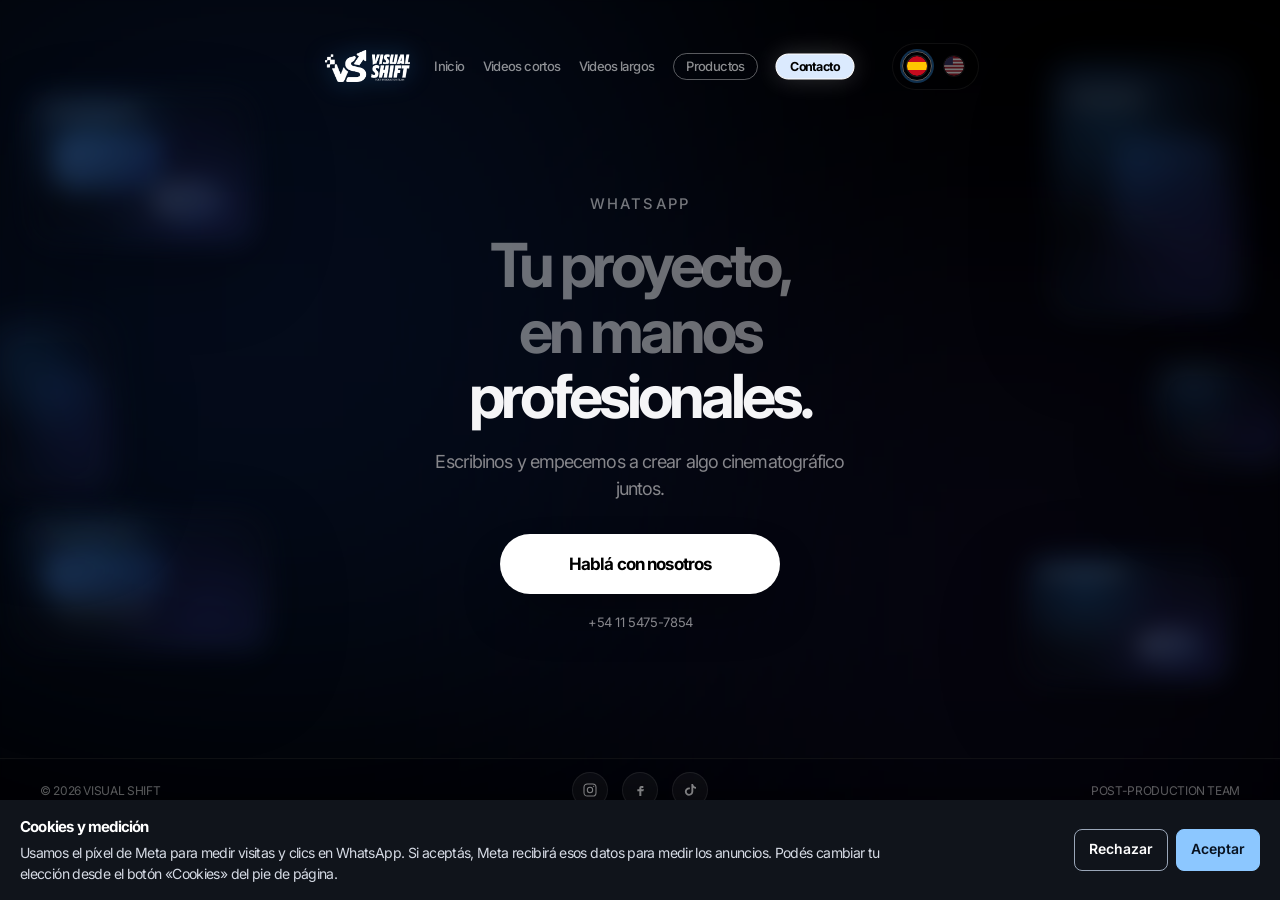
<file: contacto.html>
<!DOCTYPE html>
<html lang="es">
<head>
  <meta charset="UTF-8">
  <meta name="viewport" content="width=device-width, initial-scale=1.0, viewport-fit=cover">
  <title>Contacto | Visual Shift</title>
  <meta name="description" content="Contactá a Visual Shift por WhatsApp. Agencia de edición de video liderada por ClashiVFX.">
  <link rel="icon" type="image/png" href="assets/img/icono.png">
  <link rel="preconnect" href="https://fonts.googleapis.com">
  <link rel="preconnect" href="https://fonts.gstatic.com" crossorigin>
  <link href="https://fonts.googleapis.com/css2?family=Inter:wght@400;500;600;700;800&display=swap" rel="stylesheet">
  <link rel="stylesheet" href="css/variables.css">
  <link rel="stylesheet" href="css/base.css">
  <link rel="stylesheet" href="css/animations.css?v=20261020h">
  <link rel="stylesheet" href="css/components.css?v=20261020h">
  <link rel="stylesheet" href="css/pages.css?v=20261020h">
</head>
<body data-page="contacto" class="page-contacto">
  <div class="morph-bg" aria-hidden="true">
    <div class="blob-premium blob-premium--1"></div>
    <div class="blob-premium blob-premium--2"></div>
    <div class="morph-bg__veil"></div>
  </div>

  <header class="nav">
    <div class="nav__inner">
      <a href="index.html" class="nav__brand">
        <img src="assets/img/logo-horizontal.png" alt="Visual Shift">
      </a>
      <button class="nav__toggle" type="button" data-i18n-aria="nav.menu" aria-label="Abrir menú" aria-expanded="false"><span></span></button>
      <nav class="nav__links">
        <div class="nav__primary">
          <a href="index.html" data-page="index" data-i18n="nav.home">Inicio</a>
          <a href="videos-cortos.html" data-page="cortos"><span class="nav__label-full" data-i18n="nav.shorts">Videos cortos</span><span class="nav__label-short" data-i18n="nav.shortsShort">Cortos</span></a>
          <a href="videos-largos.html" data-page="largos"><span class="nav__label-full" data-i18n="nav.longs">Videos largos</span><span class="nav__label-short" data-i18n="nav.longsShort">Largos</span></a>
          <a href="https://clashivfx.com/?sca_ref=12101208.NMGcG1t6rM" class="nav__shop" target="_blank" rel="noopener noreferrer" data-i18n="nav.products">Productos</a>
        </div>
        <a href="contacto.html" data-page="contacto" class="nav__cta" data-i18n="nav.contact">Contacto</a>
      </nav>
    </div>
    <div class="nav__lang" role="group" data-i18n-aria="nav.lang" aria-label="Idioma">
      <button type="button" class="nav__lang-btn is-active" data-lang="es" aria-pressed="true" data-i18n-aria="nav.lang.es" aria-label="Español">
        <svg viewBox="0 0 36 36" aria-hidden="true"><circle cx="18" cy="18" r="18" fill="#c60b1e"/><path fill="#ffc400" d="M0 11h36v14H0z"/></svg>
      </button>
      <button type="button" class="nav__lang-btn" data-lang="en" aria-pressed="false" data-i18n-aria="nav.lang.en" aria-label="English">
        <svg viewBox="0 0 36 36" aria-hidden="true"><defs><clipPath id="vs-us"><circle cx="18" cy="18" r="18"/></clipPath></defs><g clip-path="url(#vs-us)"><path fill="#b22234" d="M0 0h36v36H0z"/><path stroke="#fff" stroke-width="3" d="M0 6h36M0 12h36M0 18h36M0 24h36M0 30h36"/><path fill="#3c3b6e" d="M0 0h16v16H0z"/></g></svg>
      </button>
    </div>
  </header>

  <main class="contact-shell">
    <div class="contact-page">
      <div class="hero__ghosts" aria-hidden="true">
        <div class="ghost-frame ghost-frame--1">
          <div class="ghost-frame__inner">
            <span class="ghost-frame__bar"></span>
            <span class="ghost-frame__blob ghost-frame__blob--a"></span>
            <span class="ghost-frame__blob ghost-frame__blob--b"></span>
            <span class="ghost-frame__lines"></span>
          </div>
        </div>
        <div class="ghost-frame ghost-frame--2">
          <div class="ghost-frame__inner">
            <span class="ghost-frame__bar"></span>
            <span class="ghost-frame__blob ghost-frame__blob--c"></span>
            <span class="ghost-frame__grid"></span>
          </div>
        </div>
        <div class="ghost-frame ghost-frame--3">
          <div class="ghost-frame__inner">
            <span class="ghost-frame__bar"></span>
            <span class="ghost-frame__blob ghost-frame__blob--a"></span>
            <span class="ghost-frame__blob ghost-frame__blob--d"></span>
          </div>
        </div>
        <div class="ghost-frame ghost-frame--4">
          <div class="ghost-frame__inner">
            <span class="ghost-frame__bar"></span>
            <span class="ghost-frame__blob ghost-frame__blob--b"></span>
            <span class="ghost-frame__lines"></span>
          </div>
        </div>
        <div class="ghost-frame ghost-frame--5">
          <div class="ghost-frame__inner">
            <span class="ghost-frame__blob ghost-frame__blob--c"></span>
            <span class="ghost-frame__grid"></span>
          </div>
        </div>
        <div class="ghost-frame ghost-frame--6">
          <div class="ghost-frame__inner">
            <span class="ghost-frame__bar"></span>
            <span class="ghost-frame__blob ghost-frame__blob--d"></span>
          </div>
        </div>
      </div>

      <div class="contact-card">
        <header class="section-title section-title--contact reveal">
          <p class="section-title__eyebrow" data-i18n="contact.eyebrow">WhatsApp</p>
          <h1 class="section-title__heading">
            <span class="section-title__line" data-i18n="cta.line1">Tu proyecto,</span>
            <span class="section-title__line" data-i18n="cta.line2">en manos</span>
            <span class="section-title__line section-title__line--bright" data-i18n="cta.line3">profesionales.</span>
          </h1>
        </header>
        <p class="contact-card__lead reveal reveal-delay-1" data-i18n="contact.lead">Escribinos y empecemos a crear algo cinematográfico juntos.</p>
        <a href="https://wa.me/5491154757854?text=Hola,%20buenas%20tardes,%20vi%20su%20anuncio.%20Me%20gustar%C3%ADa%20m%C3%A1s%20informaci%C3%B3n%20sobre%20su%20servicio%20de%20edici%C3%B3n" class="btn btn--solid contact-card__cta reveal reveal-delay-2" target="_blank" rel="noopener noreferrer" data-i18n="contact.btn">Hablá con nosotros</a>
        <span class="contact-card__number reveal reveal-delay-3">+54 11 5475-7854</span>
      </div>
    </div>
  </main>

  <footer class="footer footer--dock">
    <div class="footer__inner">
      <div class="footer__copy">© 2026 Visual Shift</div>
      <nav class="footer__social" data-i18n-aria="footer.social" aria-label="Redes sociales">
        <a href="https://www.instagram.com/visual_shift_/" class="footer__social-link" target="_blank" rel="noopener noreferrer" aria-label="Instagram">
          <svg viewBox="0 0 24 24" aria-hidden="true" fill="none" stroke="currentColor" stroke-width="1.6" stroke-linecap="round" stroke-linejoin="round">
            <rect x="3" y="3" width="18" height="18" rx="5"></rect>
            <circle cx="12" cy="12" r="4"></circle>
            <circle cx="17.5" cy="6.5" r="0.9" fill="currentColor" stroke="none"></circle>
          </svg>
        </a>
        <a href="https://www.facebook.com/visualshiftt" class="footer__social-link" target="_blank" rel="noopener noreferrer" aria-label="Facebook">
          <svg viewBox="0 0 24 24" aria-hidden="true" fill="currentColor">
            <path d="M14 9h3V6h-3c-1.7 0-3 1.3-3 3v2H8v3h3v7h3v-7h3l1-3h-4V9c0-.6.4-1 1-1z"></path>
          </svg>
        </a>
        <a href="https://www.tiktok.com/@visual_shift_" class="footer__social-link" target="_blank" rel="noopener noreferrer" aria-label="TikTok">
          <svg viewBox="0 0 24 24" aria-hidden="true" fill="currentColor">
            <path d="M16.5 3c.4 2.4 2 4.2 4.5 4.6v2.6c-1.5-.1-2.9-.6-4.1-1.5v5.7c0 3.5-2.8 6.3-6.3 6.3S4.3 18 4.3 14.4c0-3.5 2.8-6.3 6.3-6.3.4 0 .8 0 1.2.1v2.8c-.4-.2-.8-.2-1.2-.2-2 0-3.5 1.6-3.5 3.6s1.6 3.5 3.5 3.5 3.5-1.6 3.5-3.5V3h2.4z"></path>
          </svg>
        </a>
      </nav>
      <div class="footer__meta">Post-Production Team</div>
    </div>
  </footer>

  <script src="js/i18n.js?v=20261020h"></script>
  <script src="js/main.js?v=20261020h"></script>
</body>
</html>
</file>
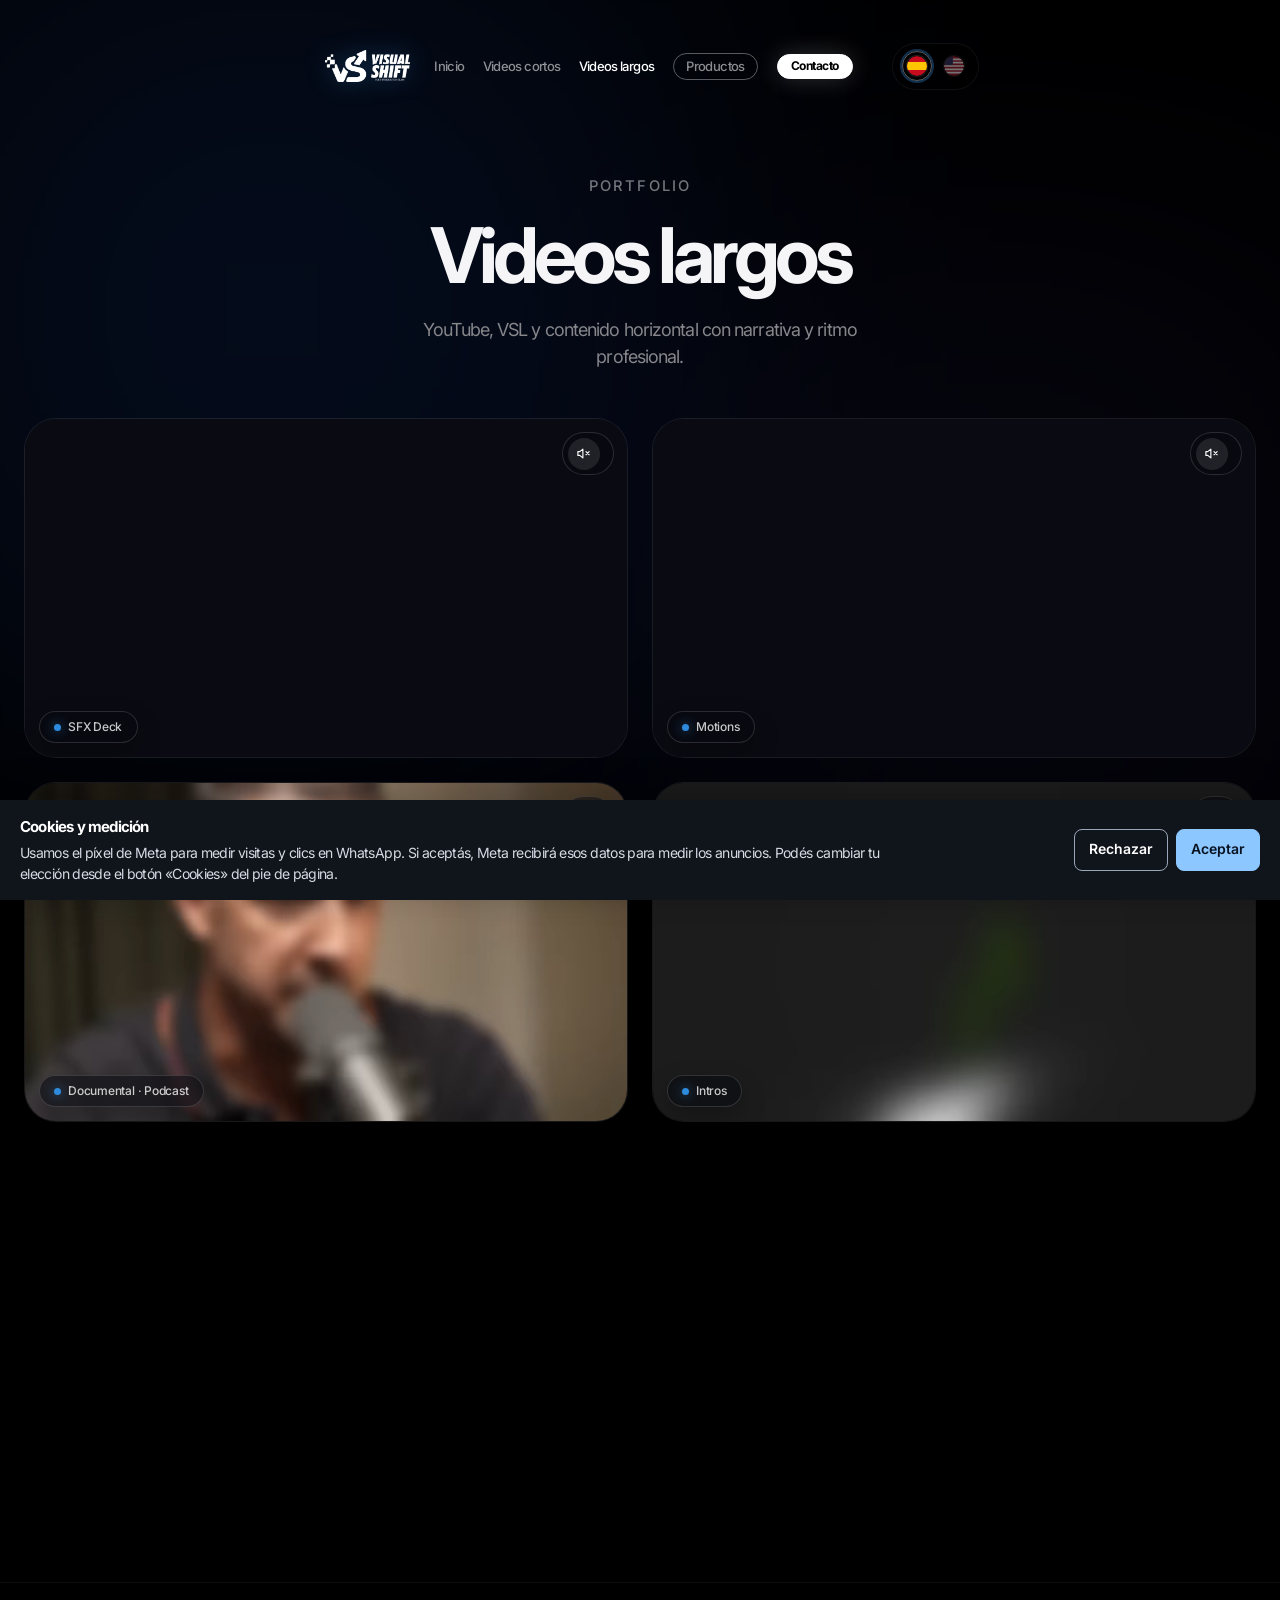
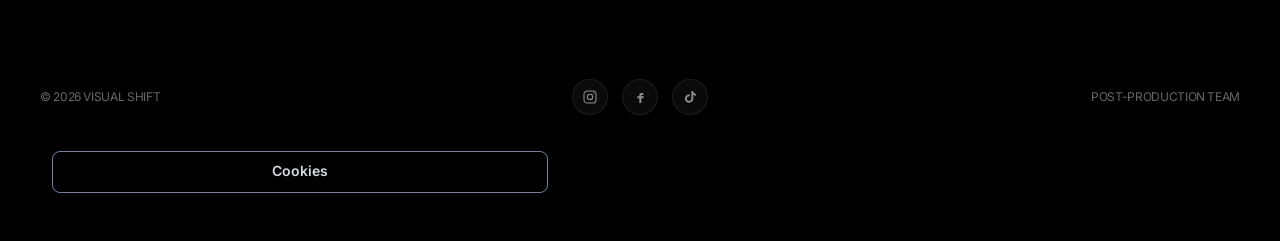
<file: videos-largos.html>
<!DOCTYPE html>
<html lang="es">
<head>
  <meta charset="UTF-8">
  <meta name="viewport" content="width=device-width, initial-scale=1.0, viewport-fit=cover">
  <title>Videos Largos | Visual Shift</title>
  <meta name="description" content="Videos horizontales, YouTube, VSL y decks editados por Visual Shift.">
  <link rel="icon" type="image/png" href="assets/img/icono.png">
  <link rel="preconnect" href="https://fonts.googleapis.com">
  <link rel="preconnect" href="https://fonts.gstatic.com" crossorigin>
  <link href="https://fonts.googleapis.com/css2?family=Inter:wght@400;500;600;700;800&display=swap" rel="stylesheet">
  <link rel="stylesheet" href="css/variables.css">
  <link rel="stylesheet" href="css/base.css">
  <link rel="stylesheet" href="css/animations.css?v=20261020h">
  <link rel="stylesheet" href="css/components.css?v=20261020h">
  <link rel="stylesheet" href="css/pages.css?v=20261020h">
</head>
<body data-page="largos">
  <div class="morph-bg" aria-hidden="true">
    <div class="blob-premium blob-premium--1"></div>
    <div class="blob-premium blob-premium--2"></div>
    <div class="morph-bg__veil"></div>
  </div>

  <header class="nav">
    <div class="nav__inner">
      <a href="index.html" class="nav__brand">
        <img src="assets/img/logo-horizontal.png" alt="Visual Shift">
      </a>
      <button class="nav__toggle" type="button" data-i18n-aria="nav.menu" aria-label="Abrir menú" aria-expanded="false"><span></span></button>
      <nav class="nav__links">
        <div class="nav__primary">
          <a href="index.html" data-page="index" data-i18n="nav.home">Inicio</a>
          <a href="videos-cortos.html" data-page="cortos"><span class="nav__label-full" data-i18n="nav.shorts">Videos cortos</span><span class="nav__label-short" data-i18n="nav.shortsShort">Cortos</span></a>
          <a href="videos-largos.html" data-page="largos"><span class="nav__label-full" data-i18n="nav.longs">Videos largos</span><span class="nav__label-short" data-i18n="nav.longsShort">Largos</span></a>
          <a href="https://clashivfx.com/?sca_ref=12101208.NMGcG1t6rM" class="nav__shop" target="_blank" rel="noopener noreferrer" data-i18n="nav.products">Productos</a>
        </div>
        <a href="contacto.html" data-page="contacto" class="nav__cta" data-i18n="nav.contact">Contacto</a>
      </nav>
    </div>
    <div class="nav__lang" role="group" data-i18n-aria="nav.lang" aria-label="Idioma">
      <button type="button" class="nav__lang-btn is-active" data-lang="es" aria-pressed="true" data-i18n-aria="nav.lang.es" aria-label="Español">
        <svg viewBox="0 0 36 36" aria-hidden="true"><circle cx="18" cy="18" r="18" fill="#c60b1e"/><path fill="#ffc400" d="M0 11h36v14H0z"/></svg>
      </button>
      <button type="button" class="nav__lang-btn" data-lang="en" aria-pressed="false" data-i18n-aria="nav.lang.en" aria-label="English">
        <svg viewBox="0 0 36 36" aria-hidden="true"><defs><clipPath id="vs-us"><circle cx="18" cy="18" r="18"/></clipPath></defs><g clip-path="url(#vs-us)"><path fill="#b22234" d="M0 0h36v36H0z"/><path stroke="#fff" stroke-width="3" d="M0 6h36M0 12h36M0 18h36M0 24h36M0 30h36"/><path fill="#3c3b6e" d="M0 0h16v16H0z"/></g></svg>
      </button>
    </div>
  </header>

  <main>
    <header class="page-hero">
      <div class="section-title reveal" data-reveal="title">
        <p class="section-title__eyebrow" data-i18n="port.eyebrow">Portfolio</p>
        <h1 class="section-title__heading section-title__heading--single">
          <span class="section-title__line section-title__line--bright" data-i18n="port.longs.title">Videos largos</span>
        </h1>
      </div>
      <p class="page-hero__lead reveal" data-reveal="lead" data-i18n="port.longs.lead">YouTube, VSL y contenido horizontal con narrativa y ritmo profesional.</p>
    </header>

    <div class="video-gallery video-gallery--horizontal" data-cols="2">
      <div class="gallery-item reveal" data-col="0">
        <div class="video-card glass-minimal video-card--horizontal video-card--live">
          <video muted loop playsinline preload="none" controlslist="nodownload noplaybackrate noremoteplayback" disablepictureinpicture data-guard-src="YXNzZXRzL3ZpZGVvcy9ob3Jpem9udGFsL3NmeC1kZWNrLWZvbmRvLXBhZy5tcDQ=" data-guard-type="video/mp4"></video>
          <div class="video-card__label">SFX Deck</div>
        </div>
      </div>
      <div class="gallery-item reveal" data-col="1">
        <div class="video-card glass-minimal video-card--horizontal video-card--live">
          <video muted loop playsinline preload="none" controlslist="nodownload noplaybackrate noremoteplayback" disablepictureinpicture data-guard-src="YXNzZXRzL3ZpZGVvcy9ob3Jpem9udGFsL01PVElPTlNfMS5tcDQ=" data-guard-type="video/mp4"></video>
          <div class="video-card__label">Motions</div>
        </div>
      </div>

      <div class="gallery-item reveal" data-col="0">
        <div class="video-card glass-minimal video-card--horizontal video-card--live">
          <video muted loop playsinline preload="none" controlslist="nodownload noplaybackrate noremoteplayback" disablepictureinpicture data-guard-src="YXNzZXRzL3ZpZGVvcy9ob3Jpem9udGFsL2RvY3VtZW50YWwtcG9kY2FzdC53ZWJt" data-guard-type="video/webm"></video>
          <div class="video-card__label" data-i18n="label.docPodcast">Documental · Podcast</div>
        </div>
      </div>
      <div class="gallery-item reveal" data-col="1">
        <div class="video-card glass-minimal video-card--horizontal video-card--live">
          <video muted loop playsinline preload="none" controlslist="nodownload noplaybackrate noremoteplayback" disablepictureinpicture data-guard-src="YXNzZXRzL3ZpZGVvcy9ob3Jpem9udGFsL2ludHJvcy53ZWJt" data-guard-type="video/webm"></video>
          <div class="video-card__label">Intros</div>
        </div>
      </div>

      <div class="gallery-item reveal" data-col="0">
        <div class="video-card glass-minimal video-card--horizontal video-card--live">
          <video muted loop playsinline preload="none" controlslist="nodownload noplaybackrate noremoteplayback" disablepictureinpicture data-guard-src="YXNzZXRzL3ZpZGVvcy9ob3Jpem9udGFsL21vdGlvbnMud2VibQ==" data-guard-type="video/webm"></video>
          <div class="video-card__label">Motions</div>
        </div>
      </div>
      <div class="gallery-item reveal" data-col="1">
        <div class="video-card glass-minimal video-card--horizontal video-card--live">
          <video muted loop playsinline preload="none" controlslist="nodownload noplaybackrate noremoteplayback" disablepictureinpicture data-guard-src="YXNzZXRzL3ZpZGVvcy9ob3Jpem9udGFsL3Zsb2dzLndlYm0=" data-guard-type="video/webm"></video>
          <div class="video-card__label">Vlogs</div>
        </div>
      </div>
    </div>
  </main>

  <footer class="footer">
    <div class="footer__inner">
      <div class="footer__copy">© 2026 Visual Shift</div>
      <nav class="footer__social" data-i18n-aria="footer.social" aria-label="Redes sociales">
        <a href="https://www.instagram.com/visual_shift_/" class="footer__social-link" target="_blank" rel="noopener noreferrer" aria-label="Instagram">
          <svg viewBox="0 0 24 24" aria-hidden="true" fill="none" stroke="currentColor" stroke-width="1.6" stroke-linecap="round" stroke-linejoin="round">
            <rect x="3" y="3" width="18" height="18" rx="5"></rect>
            <circle cx="12" cy="12" r="4"></circle>
            <circle cx="17.5" cy="6.5" r="0.9" fill="currentColor" stroke="none"></circle>
          </svg>
        </a>
        <a href="https://www.facebook.com/visualshiftt" class="footer__social-link" target="_blank" rel="noopener noreferrer" aria-label="Facebook">
          <svg viewBox="0 0 24 24" aria-hidden="true" fill="currentColor">
            <path d="M14 9h3V6h-3c-1.7 0-3 1.3-3 3v2H8v3h3v7h3v-7h3l1-3h-4V9c0-.6.4-1 1-1z"></path>
          </svg>
        </a>
        <a href="https://www.tiktok.com/@visual_shift_" class="footer__social-link" target="_blank" rel="noopener noreferrer" aria-label="TikTok">
          <svg viewBox="0 0 24 24" aria-hidden="true" fill="currentColor">
            <path d="M16.5 3c.4 2.4 2 4.2 4.5 4.6v2.6c-1.5-.1-2.9-.6-4.1-1.5v5.7c0 3.5-2.8 6.3-6.3 6.3S4.3 18 4.3 14.4c0-3.5 2.8-6.3 6.3-6.3.4 0 .8 0 1.2.1v2.8c-.4-.2-.8-.2-1.2-.2-2 0-3.5 1.6-3.5 3.6s1.6 3.5 3.5 3.5 3.5-1.6 3.5-3.5V3h2.4z"></path>
          </svg>
        </a>
      </nav>
      <div class="footer__meta">Post-Production Team</div>
    </div>
  </footer>

  <div class="lightbox" aria-hidden="true">
    <div class="lightbox__content">
      <button class="lightbox__close" data-i18n-aria="lightbox.close" aria-label="Cerrar">&times;</button>
      <video playsinline controlslist="nodownload noplaybackrate noremoteplayback" disablepictureinpicture></video>
    </div>
  </div>

  <script src="js/i18n.js?v=20261020h"></script>
  <script src="js/video-guard.js?v=20261020h"></script>
  <script src="js/main.js?v=20261020h"></script>
</body>
</html>
</file>
<file: css/variables.css>
:root {
  --bg: #000000;
  --white: #ffffff;
  --text: #f5f5f7;
  --muted: #86868b;
  --homeworld: #2E8ADD;
  --clarinet: #002552;
  --ease: cubic-bezier(0.22, 1, 0.36, 1);
  --glass-bg: rgba(255, 255, 255, 0.015);
  --glass-border: rgba(255, 255, 255, 0.08);
  --max: 1200px;
  --font: "Inter", "SFProWeb", sans-serif;
}
</file>
<file: css/base.css>
﻿@font-face {
  font-family: "SFProWeb";
  src: url("../assets/fonts/sf-pro-display-regular.otf") format("opentype");
  font-weight: 400;
  font-style: normal;
  font-display: swap;
}

@font-face {
  font-family: "SFProWeb";
  src: url("../assets/fonts/sf-pro-display-medium.otf") format("opentype");
  font-weight: 500;
  font-style: normal;
  font-display: swap;
}

@font-face {
  font-family: "SFProWeb";
  src: url("../assets/fonts/sf-pro-display-bold.otf") format("opentype");
  font-weight: 700;
  font-style: normal;
  font-display: swap;
}

*,
*::before,
*::after {
  box-sizing: border-box;
  margin: 0;
  padding: 0;
}

html {
  scroll-behavior: smooth;
  overflow-x: hidden;
  max-width: 100%;
}

body {
  font-family: "Inter", "SFProWeb", sans-serif;
  font-weight: 400;
  font-style: normal;
  background: var(--bg);
  color: var(--text);
  overflow-x: hidden;
  letter-spacing: -0.05em;
  min-height: 100vh;
  line-height: 1.45;
  -webkit-font-smoothing: antialiased;
  -moz-osx-font-smoothing: grayscale;
  -webkit-text-size-adjust: 100%;
  text-size-adjust: 100%;
}

h1,
h2,
h3 {
  font-family: inherit;
  font-weight: 700;
  font-style: normal;
  color: var(--text);
  letter-spacing: -0.06em;
  line-height: 1.12;
}

p,
a,
li,
label,
small {
  font-family: inherit;
  font-weight: 400;
  letter-spacing: -0.045em;
}

img,
video {
  display: block;
  max-width: 100%;
}

a {
  color: inherit;
  text-decoration: none;
}

button {
  font: inherit;
  cursor: pointer;
  border: none;
  background: none;
  color: inherit;
}

ul {
  list-style: none;
}

main {
  position: relative;
  z-index: 10;
}

.container {
  width: min(100% - 3rem, var(--max));
  margin-inline: auto;
}

::-webkit-scrollbar {
  width: 4px;
}

::-webkit-scrollbar-track {
  background: transparent;
}

::-webkit-scrollbar-thumb {
  background: rgba(255, 255, 255, 0.1);
  border-radius: 10px;
}
</file>
<file: css/animations.css>
﻿.morph-bg {
  position: fixed;
  inset: 0;
  z-index: 0;
  overflow: hidden;
  background: #000;
  pointer-events: none;
}

.blob-premium {
  position: absolute;
  filter: blur(140px);
  opacity: 0.22;
  animation: morph-shape 25s ease-in-out infinite alternate;
}

.blob-premium--1 {
  width: min(800px, 90vw);
  height: min(800px, 90vw);
  top: -10%;
  left: -10%;
  background: #2563eb;
  animation: morph-shape 25s ease-in-out infinite alternate,
             drift-1 25s linear infinite;
}

.blob-premium--2 {
  width: min(700px, 80vw);
  height: min(700px, 80vw);
  bottom: -5%;
  right: -5%;
  background: #312e81;
  animation: morph-shape 25s ease-in-out infinite alternate,
             drift-2 30s linear infinite;
}

.morph-bg__veil {
  position: absolute;
  inset: 0;
  background: rgba(0, 0, 0, 0.5);
  backdrop-filter: blur(1px);
}

@keyframes morph-shape {
  0%,
  100% {
    border-radius: 40% 60% 70% 30% / 40% 50% 60% 50%;
  }
  34% {
    border-radius: 70% 30% 50% 50% / 30% 30% 70% 70%;
  }
  67% {
    border-radius: 100% 60% 60% 100% / 100% 100% 60% 60%;
  }
}

@keyframes drift-1 {
  0%,
  100% {
    transform: translate(0, 0) scale(1);
  }
  33% {
    transform: translate(50px, -50px) scale(1.1);
  }
  66% {
    transform: translate(-30px, 80px) scale(0.95);
  }
}

@keyframes drift-2 {
  0%,
  100% {
    transform: translate(0, 0) scale(1);
  }
  33% {
    transform: translate(-60px, 80px) scale(0.9);
  }
  66% {
    transform: translate(40px, -30px) scale(1.15);
  }
}

@keyframes orbit {
  to {
    transform: translate(-50%, -50%) rotate(360deg);
  }
}

@keyframes orbit-rev {
  to {
    transform: translate(-50%, -50%) rotate(-360deg);
  }
}

@keyframes scroll-dot {
  0% {
    transform: translateY(0);
    opacity: 1;
  }
  70% {
    transform: translateY(10px);
    opacity: 0;
  }
  100% {
    transform: translateY(0);
    opacity: 0;
  }
}

@keyframes scroll-arrow {
  0%,
  100% {
    transform: translateY(0);
    opacity: 0.45;
  }
  50% {
    transform: translateY(6px);
    opacity: 1;
  }
}

@keyframes float-drift {
  0%,
  100% {
    transform: rotate(var(--tilt, -6deg)) translateY(0) scale(var(--scale, 1));
  }
  50% {
    transform: rotate(var(--tilt, -6deg)) translateY(-10px) scale(var(--scale, 1));
  }
}

@keyframes cursor-nudge {
  0%,
  100% {
    transform: translate(0, 0);
  }
  50% {
    transform: translate(4px, 6px);
  }
}

@keyframes ghost-float {
  0%,
  100% {
    transform:
      rotateX(var(--gx, 0deg))
      rotateY(var(--gy, 0deg))
      rotateZ(var(--gz, 0deg))
      translate3d(0, 0, 0);
  }
  50% {
    transform:
      rotateX(calc(var(--gx, 0deg) + 4deg))
      rotateY(calc(var(--gy, 0deg) - 3deg))
      rotateZ(var(--gz, 0deg))
      translate3d(8px, -14px, 24px);
  }
}

@keyframes flip-tick {
  0% {
    transform: rotateX(0deg);
    opacity: 1;
  }
  70% {
    opacity: 1;
  }
  100% {
    transform: rotateX(-90deg);
    opacity: 0.35;
  }
}

.reveal {
  opacity: 0;
  filter: blur(14px);
  transform: translateY(28px);
  transition:
    opacity 1.35s var(--ease),
    transform 1.35s var(--ease),
    filter 1.35s var(--ease);
  overflow: visible;
  will-change: opacity, transform, filter;
}

.reveal.is-visible {
  opacity: 1;
  filter: blur(0);
  transform: none;
}

.reveal-delay-1 {
  transition-delay: 0.16s;
}

.reveal-delay-2 {
  transition-delay: 0.32s;
}

.reveal-delay-3 {
  transition-delay: 0.48s;
}

.gallery-item.reveal {
  opacity: 0;
  filter: blur(20px);
  transform: translateY(40px) scale(0.985);
  transition:
    opacity 1.2s var(--ease),
    transform 1.2s var(--ease),
    filter 1.2s var(--ease);
  will-change: opacity, transform, filter;
}

.gallery-item.reveal.is-visible {
  opacity: 1;
  filter: blur(0);
  transform: none;
}

.page-hero__lead.reveal {
  opacity: 0;
  filter: blur(12px);
  transform: translateY(18px);
  transition:
    opacity 1.15s var(--ease),
    transform 1.15s var(--ease),
    filter 1.15s var(--ease);
}

.page-hero__lead.reveal.is-visible {
  opacity: 1;
  filter: blur(0);
  transform: none;
}

.btn.reveal {
  overflow: visible;
  opacity: 0;
  filter: blur(14px);
  transform: translateY(28px);
  transition:
    opacity 1.35s var(--ease),
    transform 1.35s var(--ease),
    filter 1.35s var(--ease);
  will-change: opacity, transform, filter;
}

.btn.reveal.is-visible {
  opacity: 1;
  filter: blur(0);
  transform: none;
}

.btn.reveal.reveal-delay-1 {
  transition-delay: 0.16s;
}

.btn.reveal.reveal-delay-2 {
  transition-delay: 0.32s;
}

.btn.reveal.reveal-delay-3 {
  transition-delay: 0.48s;
}

.btn.reveal.is-visible:hover {
  transform: scale(1.05);
}

.btn.reveal.is-visible:active {
  transform: scale(0.95);
}
</file>
<file: css/components.css>
.glass-minimal {
  background: var(--glass-bg);
  backdrop-filter: blur(60px);
  -webkit-backdrop-filter: blur(60px);
  border: 1px solid var(--glass-border);
}

.text-glow-premium {
  text-shadow: 0 0 50px rgba(255, 255, 255, 0.3), 0 0 100px rgba(59, 130, 246, 0.2);
}

.text-glow-blue-strong {
  text-shadow: 0 0 25px rgba(59, 130, 246, 0.6), 0 0 50px rgba(59, 130, 246, 0.4);
}

.text-gradient-premium,
.text-gradient-blue {
  display: inline-block;
  padding: 0.12em 0.18em;
  line-height: 1.2;
  overflow: visible;
}

.text-gradient-premium {
  background: linear-gradient(135deg, #ffffff 20%, #60a5fa 100%);
  -webkit-background-clip: text;
  background-clip: text;
  -webkit-text-fill-color: transparent;
}

.text-gradient-blue {
  background: linear-gradient(135deg, #bfdbfe 0%, #3b82f6 50%, #1d4ed8 100%);
  -webkit-background-clip: text;
  background-clip: text;
  -webkit-text-fill-color: transparent;
}

/* Nav — floating pill */
.nav {
  position: fixed;
  top: 0;
  left: 0;
  right: 0;
  z-index: 100;
  display: flex;
  justify-content: center;
  align-items: center;
  gap: 0.55rem;
  padding: 2.5rem 1.5rem;
  pointer-events: none;
}

.nav__inner {
  pointer-events: auto;
  position: relative;
  display: flex;
  align-items: center;
  flex-wrap: nowrap;
  gap: 1.5rem;
  padding: 0.65rem 1.9rem 0.65rem 1.5rem;
  border-radius: 999px;
  transition: background 0.7s var(--ease), border-color 0.7s var(--ease), box-shadow 0.7s var(--ease);
}

.nav.is-scrolled .nav__inner,
.nav.is-scrolled .nav__lang {
  background: rgba(0, 0, 0, 0.4);
  backdrop-filter: blur(60px);
  -webkit-backdrop-filter: blur(60px);
  border: 1px solid rgba(255, 255, 255, 0.05);
  box-shadow: 0 25px 50px -12px rgba(0, 0, 0, 0.5);
}

.nav__brand {
  display: flex;
  align-items: center;
  gap: 0.7rem;
  font-weight: 700;
  letter-spacing: -0.05em;
  font-size: 1.15rem;
  flex-shrink: 0;
  overflow: visible;
}

.nav__brand img {
  display: block;
  height: 32px;
  width: auto;
  max-width: none;
  object-fit: contain;
  object-position: center;
  filter: drop-shadow(0 0 12px rgba(46, 138, 221, 0.35));
}

.nav__brand em {
  font-style: normal;
  font-weight: 700;
}

.nav__links {
  display: flex;
  align-items: center;
  flex-wrap: nowrap;
  gap: 1.15rem;
}

.nav__primary {
  display: flex;
  align-items: center;
  flex-wrap: nowrap;
  gap: 1.15rem;
}

.nav__label-short {
  display: none;
}

.nav__links a {
  font-family: var(--font);
  font-size: 13px;
  font-weight: 500;
  letter-spacing: -0.05em;
  color: rgba(255, 255, 255, 0.55);
  transition: color 0.5s ease;
}

.nav__links a:hover,
.nav__links a.is-active {
  color: #fff;
}

.nav__shop {
  font-family: var(--font);
  font-size: 12px;
  font-weight: 700;
  letter-spacing: -0.04em;
  line-height: 1.15;
  color: #fff;
  border: 1px solid rgba(255, 255, 255, 0.35);
  border-radius: 999px;
  padding: 0.3rem 0.8rem;
  transition: transform 0.35s var(--ease), background 0.35s ease, color 0.35s ease, border-color 0.35s ease;
}

.nav__shop:hover,
.nav__links a.nav__shop:hover {
  color: #000;
  background: #fff;
  border-color: #fff;
  transform: scale(1.04);
}

.nav__lang {
  pointer-events: auto;
  display: inline-flex;
  align-items: center;
  justify-content: center;
  gap: 0.4rem;
  flex-shrink: 0;
  height: 100%;
  min-height: 2.7rem;
  padding: 0.45rem 0.6rem;
  border-radius: 999px;
  background: rgba(0, 0, 0, 0.28);
  backdrop-filter: blur(40px);
  -webkit-backdrop-filter: blur(40px);
  border: 1px solid rgba(255, 255, 255, 0.06);
  transition: background 0.7s var(--ease), border-color 0.7s var(--ease), box-shadow 0.7s var(--ease);
}

.nav__lang-btn {
  display: inline-flex;
  align-items: center;
  justify-content: center;
  width: 30px;
  height: 30px;
  padding: 0;
  border: 1px solid transparent;
  border-radius: 999px;
  background: transparent;
  cursor: pointer;
  opacity: 0.45;
  transition: opacity 0.3s ease, transform 0.3s var(--ease), border-color 0.3s ease, box-shadow 0.3s ease;
}

.nav__lang-btn svg {
  width: 20px;
  height: 20px;
  border-radius: 50%;
  display: block;
  box-shadow: 0 0 0 1px rgba(255, 255, 255, 0.12);
}

.nav__lang-btn:hover {
  opacity: 0.85;
  transform: scale(1.06);
}

.nav__lang-btn.is-active {
  opacity: 1;
  border-color: rgba(255, 255, 255, 0.35);
  box-shadow: 0 0 0 2px rgba(46, 138, 221, 0.35);
}

.nav__cta,
.nav__links a.nav__cta {
  font-family: var(--font);
  font-size: 12px;
  font-weight: 700;
  letter-spacing: -0.04em;
  line-height: 1.15;
  color: #000;
  background: #fff;
  border: 1px solid #fff;
  border-radius: 999px;
  padding: 0.3rem 0.8rem;
  box-shadow: 0 0 24px rgba(255, 255, 255, 0.18);
  transition: transform 0.35s var(--ease), background 0.35s ease, color 0.35s ease;
}

.nav__cta:hover,
.nav__cta.is-active,
.nav__links a.nav__cta:hover,
.nav__links a.nav__cta.is-active {
  color: #000;
  background: #dbeafe;
  transform: scale(1.04);
}

.nav__toggle {
  display: none;
  width: 34px;
  height: 34px;
  flex-shrink: 0;
  align-items: center;
  justify-content: center;
  border-radius: 999px;
  border: 1px solid transparent;
  background: transparent;
  cursor: pointer;
  transition: border-color 0.3s ease, background 0.3s ease;
}

.nav__toggle span,
.nav__toggle span::before,
.nav__toggle span::after {
  display: block;
  width: 16px;
  height: 1.5px;
  background: rgba(255, 255, 255, 0.85);
  position: relative;
  border-radius: 2px;
  transition: transform 0.3s var(--ease), opacity 0.3s ease, top 0.3s var(--ease);
}

.nav__toggle span::before,
.nav__toggle span::after {
  content: "";
  position: absolute;
  left: 0;
}

.nav__toggle span::before {
  top: -5px;
}

.nav__toggle span::after {
  top: 5px;
}

.nav__inner.is-menu-open .nav__toggle {
  border-color: rgba(255, 255, 255, 0.18);
  background: rgba(255, 255, 255, 0.06);
}

.nav__inner.is-menu-open .nav__toggle span {
  background: transparent;
}

.nav__inner.is-menu-open .nav__toggle span::before {
  top: 0;
  transform: rotate(45deg);
}

.nav__inner.is-menu-open .nav__toggle span::after {
  top: 0;
  transform: rotate(-45deg);
}

@media (max-width: 900px) {
  .nav {
    padding: calc(0.7rem + env(safe-area-inset-top, 0px)) 0.65rem 0.65rem;
    gap: 0.4rem;
    justify-content: center;
  }

  .nav__inner {
    position: relative;
    width: fit-content;
    max-width: calc(100% - 4rem);
    flex: 0 1 auto;
    min-width: 0;
    flex-wrap: nowrap;
    justify-content: center;
    align-items: center;
    gap: 0.55rem;
    padding: 0.65rem 0.8rem;
    border-radius: 999px;
    overflow: visible;
    background: rgba(0, 0, 0, 0.45);
    backdrop-filter: blur(60px);
    -webkit-backdrop-filter: blur(60px);
    border: 1px solid rgba(255, 255, 255, 0.06);
  }

  .nav__brand {
    width: auto;
    justify-content: center;
    padding-top: 0;
    flex-shrink: 0;
    min-width: 0;
    margin-right: 0;
  }

  .nav__brand img {
    height: 28px;
    width: auto;
    max-width: clamp(72px, 26vw, 118px);
    object-fit: contain;
    object-position: left center;
    filter: none;
  }

  .nav__toggle {
    display: inline-flex;
    order: 2;
    width: 40px;
    height: 40px;
  }

  .nav__toggle span,
  .nav__toggle span::before,
  .nav__toggle span::after {
    width: 18px;
  }

  .nav__links {
    position: static;
    flex-direction: row;
    flex-wrap: nowrap;
    justify-content: flex-end;
    align-items: center;
    gap: 0.4rem;
    width: auto;
    min-width: 0;
    padding: 0;
    opacity: 1;
    pointer-events: auto;
    transform: none;
    background: none;
    border: none;
    border-radius: 0;
    flex: 0 0 auto;
    order: 3;
  }

  .nav__primary {
    display: none;
    position: absolute;
    top: calc(100% + 0.45rem);
    left: 0;
    right: 0;
    flex-direction: column;
    align-items: stretch;
    gap: 0.15rem;
    padding: 0.45rem;
    border-radius: 18px;
    background: rgba(0, 0, 0, 0.72);
    backdrop-filter: blur(60px);
    -webkit-backdrop-filter: blur(60px);
    border: 1px solid rgba(255, 255, 255, 0.1);
    box-shadow: 0 18px 40px rgba(0, 0, 0, 0.45);
    z-index: 130;
  }

  .nav__inner.is-menu-open .nav__primary {
    display: flex;
  }

  .nav__primary a {
    width: 100%;
    text-align: left;
    padding: 0.72rem 0.9rem;
    border-radius: 12px;
    font-size: 0.92rem;
    font-weight: 500;
    letter-spacing: -0.04em;
    color: rgba(255, 255, 255, 0.72);
    white-space: nowrap;
  }

  .nav__primary a:hover,
  .nav__primary a.is-active {
    color: #fff;
    background: rgba(255, 255, 255, 0.08);
  }

  /* Productos dentro del menú: mismo look que el resto */
  .nav__primary a.nav__shop {
    border: none;
    border-radius: 12px;
    padding: 0.72rem 0.9rem;
    font-size: 0.92rem;
    font-weight: 500;
    color: rgba(255, 255, 255, 0.72);
    background: transparent;
    transform: none;
  }

  .nav__primary a.nav__shop:hover {
    color: #fff;
    background: rgba(255, 255, 255, 0.08);
    border-color: transparent;
    transform: none;
  }

  .nav__label-full {
    display: inline;
  }

  .nav__label-short {
    display: none;
  }

  .nav__links a.nav__cta {
    padding: 0.5rem 0.9rem;
    font-size: 12px;
    font-weight: 700;
    color: #000;
    background: #fff;
    border: 1px solid #fff;
  }

  .nav__lang {
    gap: 0.3rem;
    padding: 0.5rem 0.55rem;
    background: rgba(0, 0, 0, 0.45);
    backdrop-filter: blur(60px);
    -webkit-backdrop-filter: blur(60px);
    border: 1px solid rgba(255, 255, 255, 0.06);
  }

  .nav__lang-btn {
    width: 28px;
    height: 28px;
  }

  .nav__lang-btn svg {
    width: 18px;
    height: 18px;
  }

  .btn--ghost,
  .btn--solid {
    padding: 0.95rem 1.7rem;
    font-size: 0.95rem;
  }

  .video-card {
    border-radius: 18px;
  }

  .video-card__play {
    width: 48px;
    height: 48px;
  }

  .video-card__label {
    left: 0.7rem;
    bottom: 0.7rem;
    padding: 0.35rem 0.75rem;
    font-size: 11px;
  }

  .footer {
    padding: 3.5rem 1.15rem 2rem;
  }

  .footer:not(.footer--dock) .footer__inner {
    grid-template-columns: 1fr;
    justify-items: center;
    text-align: center;
    gap: 1rem;
  }

  .footer:not(.footer--dock) .footer__copy,
  .footer:not(.footer--dock) .footer__meta {
    justify-self: center;
    text-align: center;
  }
}

/* En pantallas angostas los enlaces usan su etiqueta corta para que
   la barra entre completa sin desplazamiento. */
@media (max-width: 560px) {
  /* Desktop-narrow labels no longer needed; mobile uses hamburger */
  .nav__primary .nav__label-full {
    display: inline;
  }

  .nav__primary .nav__label-short {
    display: none;
  }
}

/* Buttons */
.btn {
  display: inline-flex;
  align-items: center;
  justify-content: center;
  position: relative;
  overflow: hidden;
  border-radius: 999px;
  font-family: var(--font);
  font-weight: 600;
  letter-spacing: -0.05em;
  transition: transform 0.4s var(--ease);
}

.btn--ghost {
  padding: 1.1rem 2.5rem;
  font-size: 1.0625rem;
  color: #fff;
  border: 1px solid rgba(255, 255, 255, 0.1);
  background: transparent;
}

.btn--ghost::before {
  content: "";
  position: absolute;
  inset: 0;
  background: #fff;
  opacity: 0;
  transition: opacity 0.7s ease;
}

.btn--ghost span {
  position: relative;
  z-index: 1;
  transition: color 0.7s ease;
}

.btn--ghost:hover::before {
  opacity: 1;
}

.btn--ghost:hover span {
  color: #000;
}

.btn--solid {
  padding: 1.1rem 2.5rem;
  font-size: 1.0625rem;
  font-weight: 700;
  letter-spacing: -0.05em;
  text-transform: none;
  background: #fff;
  color: #000;
  box-shadow: 0 25px 50px -12px rgba(0, 0, 0, 0.4);
}

.btn--solid:hover {
  transform: scale(1.05);
}

.btn--solid:active {
  transform: scale(0.95);
}

/* Footer */
.footer {
  position: relative;
  z-index: 10;
  width: 100%;
  padding: 6rem 1.5rem 3rem;
  border-top: 1px solid rgba(255, 255, 255, 0.05);
}

.footer__inner {
  width: min(100%, var(--max));
  margin-inline: auto;
  display: grid;
  grid-template-columns: 1fr auto 1fr;
  align-items: center;
  gap: 1.5rem;
  font-size: 12px;
  font-weight: 400;
  letter-spacing: -0.03em;
  text-transform: uppercase;
  font-family: var(--font);
  color: rgba(255, 255, 255, 0.4);
}

.footer__copy {
  justify-self: start;
}

.footer__meta {
  justify-self: end;
  text-align: right;
}

.footer__social {
  display: inline-flex;
  align-items: center;
  justify-content: center;
  gap: 0.85rem;
}

.footer__social-link {
  display: grid;
  place-items: center;
  width: 36px;
  height: 36px;
  border-radius: 50%;
  color: rgba(255, 255, 255, 0.55);
  background: rgba(255, 255, 255, 0.04);
  border: 1px solid rgba(255, 255, 255, 0.08);
  transition: color 0.35s ease, background 0.35s ease, border-color 0.35s ease, transform 0.35s var(--ease);
}

.footer__social-link svg {
  width: 16px;
  height: 16px;
  display: block;
}

.footer__social-link:hover {
  color: #fff;
  background: rgba(46, 138, 221, 0.18);
  border-color: rgba(46, 138, 221, 0.45);
  transform: translateY(-2px);
}

/* Video cards */
.video-card {
  position: relative;
  overflow: hidden;
  cursor: pointer;
  border-radius: 32px;
  transition: transform 0.8s var(--ease), border-color 0.8s var(--ease);
}

.video-card:hover {
  transform: translateY(-6px);
  border-color: rgba(255, 255, 255, 0.18);
}

.video-card--live {
  cursor: default;
}

.video-card--live .video-card__overlay {
  display: none;
}

.video-card video {
  width: 100%;
  height: 100%;
  object-fit: cover;
  background: #0a0a12;
  -webkit-user-drag: none;
  user-select: none;
  -webkit-touch-callout: none;
  pointer-events: none;
}

.video-card video::-webkit-media-controls,
.video-card video::-webkit-media-controls-enclosure,
.video-card video::-webkit-media-controls-panel,
.video-card video::-webkit-media-controls-download-button {
  display: none !important;
  -webkit-appearance: none;
}

.video-card__overlay {
  position: absolute;
  inset: 0;
  display: flex;
  align-items: center;
  justify-content: center;
  background: rgba(0, 0, 0, 0.35);
  transition: opacity 0.35s ease, visibility 0.35s ease;
  border: none;
  width: 100%;
  z-index: 3;
  cursor: pointer;
}

.video-card.is-playing {
  cursor: default;
  transform: none;
}

.video-card.is-playing video {
  pointer-events: none;
}

.testimonial-card .video-card__overlay {
  z-index: 4;
}

.testimonial-card.is-playing .video-card__overlay {
  opacity: 0;
  background: transparent;
  pointer-events: auto;
}

.testimonial-card.is-playing .video-card__overlay:hover {
  opacity: 1;
  background: rgba(0, 0, 0, 0.28);
}

.testimonial-card video::-webkit-media-controls,
.testimonial-card video::-webkit-media-controls-enclosure {
  display: none !important;
}

.testimonial-card .video-audio {
  z-index: 14;
  opacity: 1;
  pointer-events: auto;
}

.testimonial-card.is-playing .video-card__label {
  bottom: 0.85rem;
  opacity: 1;
  visibility: visible;
  pointer-events: none;
}

.video-card:hover .video-card__overlay {
  background: rgba(0, 0, 0, 0.08);
}

.video-card__play {
  width: 64px;
  height: 64px;
  border-radius: 50%;
  border: 1px solid rgba(255, 255, 255, 0.2);
  background: rgba(255, 255, 255, 0.06);
  backdrop-filter: blur(20px);
  display: flex;
  align-items: center;
  justify-content: center;
}

.video-card__play svg {
  width: 18px;
  height: 18px;
  margin-left: 2px;
  fill: #fff;
}

.video-card__label {
  position: absolute;
  left: 0.85rem;
  bottom: 0.85rem;
  z-index: 5;
  display: inline-flex;
  align-items: center;
  gap: 0.45rem;
  width: fit-content;
  max-width: calc(100% - 1.7rem);
  margin: 0;
  padding: 0.4rem 0.9rem;
  border-radius: 999px;
  border: 1px solid rgba(255, 255, 255, 0.14);
  background: rgba(8, 10, 16, 0.55);
  backdrop-filter: blur(14px);
  -webkit-backdrop-filter: blur(14px);
  box-shadow: 0 10px 24px rgba(0, 0, 0, 0.28);
  font-family: var(--font);
  font-size: 12px;
  font-weight: 500;
  letter-spacing: -0.02em;
  color: rgba(255, 255, 255, 0.78);
  white-space: nowrap;
  overflow: hidden;
  text-overflow: ellipsis;
}

.video-card__label::before {
  content: "";
  width: 7px;
  height: 7px;
  flex-shrink: 0;
  border-radius: 50%;
  background: #2E8ADD;
  box-shadow: 0 0 12px rgba(46, 138, 221, 0.7);
}

.video-audio {
  position: absolute;
  top: 0.8rem;
  right: 0.8rem;
  z-index: 8;
  display: flex;
  align-items: center;
  gap: 0.4rem;
  padding: 0.3rem 0.45rem 0.3rem 0.3rem;
  border-radius: 999px;
  background: rgba(8, 10, 16, 0.55);
  border: 1px solid rgba(255, 255, 255, 0.14);
  backdrop-filter: blur(14px);
  -webkit-backdrop-filter: blur(14px);
  opacity: 1;
  transform: none;
  pointer-events: auto;
  transition: background 0.3s ease, border-color 0.3s ease;
}

.video-card.is-audible .video-audio {
  background: rgba(8, 10, 16, 0.72);
  border-color: rgba(46, 138, 221, 0.4);
}

.video-audio__toggle {
  width: 32px;
  height: 32px;
  border: 0;
  border-radius: 50%;
  display: grid;
  place-items: center;
  background: rgba(255, 255, 255, 0.1);
  color: #fff;
  cursor: pointer;
  flex-shrink: 0;
  transition: background 0.25s ease, transform 0.25s var(--ease);
}

.video-audio__toggle:hover {
  background: rgba(46, 138, 221, 0.35);
  transform: scale(1.05);
}

.video-audio__toggle svg {
  width: 15px;
  height: 15px;
  display: block;
}

.video-audio__volume {
  width: 0;
  min-width: 0;
  opacity: 0;
  height: 4px;
  margin: 0;
  padding: 0;
  accent-color: #2e8add;
  cursor: pointer;
  transition: width 0.3s var(--ease), opacity 0.25s ease;
}

.video-card.is-audible .video-audio__volume {
  width: 78px;
  min-width: 78px;
  opacity: 1;
}

.video-audio__volume:disabled {
  cursor: default;
}

/* Lightbox */
.lightbox {
  position: fixed;
  inset: 0;
  z-index: 200;
  display: flex;
  align-items: center;
  justify-content: center;
  background: rgba(0, 0, 0, 0.92);
  backdrop-filter: blur(20px);
  opacity: 0;
  pointer-events: none;
  transition: opacity 0.5s ease;
  padding: 1.5rem;
}

.lightbox.is-open {
  opacity: 1;
  pointer-events: all;
}

.lightbox__content {
  position: relative;
}

.lightbox__content video {
  max-width: 92vw;
  max-height: 86vh;
  border-radius: 16px;
}

.lightbox__close {
  position: absolute;
  top: -48px;
  right: 0;
  width: 40px;
  height: 40px;
  border-radius: 50%;
  border: 1px solid rgba(255, 255, 255, 0.1);
  color: rgba(255, 255, 255, 0.6);
  font-size: 1.4rem;
  display: flex;
  align-items: center;
  justify-content: center;
}

.lightbox__close:hover {
  color: #fff;
}
</file>
<file: css/pages.css>
/* Hero */
.hero {
  min-height: 100vh;
  min-height: 100svh;
  width: 100%;
  display: flex;
  flex-direction: column;
  align-items: center;
  justify-content: center;
  padding: clamp(7rem, 12vh, 9rem) 1.25rem clamp(2.5rem, 6vh, 4rem);
  position: relative;
  overflow: hidden;
  perspective: 1400px;
}

.hero__stage {
  position: relative;
  z-index: 20;
  width: min(100%, 1240px);
  display: flex;
  flex-direction: column;
  align-items: center;
  justify-content: center;
  gap: 1.35rem;
}

@media (min-width: 900px) {
  .hero__stage {
    display: grid;
    grid-template-columns: minmax(0, 520px) 500px;
    grid-template-rows: auto auto;
    align-items: center;
    justify-content: center;
    column-gap: 3.5rem;
    row-gap: 1.75rem;
    padding-inline: clamp(1.5rem, 3vw, 2.5rem);
  }

  .hero__copy {
    grid-column: 1;
    grid-row: 1;
  }

  .hero__actions {
    grid-column: 1;
    grid-row: 2;
    justify-self: start;
  }

  .hero__side {
    grid-column: 2;
    grid-row: 1 / span 2;
    align-self: center;
  }
}

/* Blurred perspective video-like frames (decorative) */
.hero__ghosts {
  position: absolute;
  inset: 0;
  z-index: 1;
  pointer-events: none;
  overflow: hidden;
}

.ghost-frame {
  position: absolute;
  border-radius: 22px;
  border: 1px solid rgba(255, 255, 255, 0.08);
  background: rgba(10, 16, 32, 0.55);
  box-shadow:
    0 30px 80px rgba(0, 0, 0, 0.55),
    0 0 40px rgba(46, 138, 221, 0.08);
  overflow: hidden;
  opacity: 0.55;
  filter: blur(10px);
  transform-style: preserve-3d;
  animation: ghost-float 12s ease-in-out infinite;
}

.ghost-frame__inner {
  position: relative;
  width: 100%;
  height: 100%;
  background:
    radial-gradient(circle at 30% 25%, rgba(46, 138, 221, 0.35), transparent 45%),
    radial-gradient(circle at 75% 70%, rgba(49, 46, 129, 0.45), transparent 50%),
    linear-gradient(160deg, #0a1224 0%, #05080f 55%, #0d1830 100%);
  overflow: hidden;
}

.ghost-frame__bar {
  position: absolute;
  top: 10%;
  left: 8%;
  width: 42%;
  height: 8%;
  border-radius: 6px;
  background: rgba(255, 255, 255, 0.18);
}

.ghost-frame__blob {
  position: absolute;
  border-radius: 18px;
  filter: blur(2px);
}

.ghost-frame__blob--a {
  width: 48%;
  height: 36%;
  top: 28%;
  left: 12%;
  background: linear-gradient(135deg, rgba(96, 165, 250, 0.55), rgba(37, 99, 235, 0.2));
}

.ghost-frame__blob--b {
  width: 34%;
  height: 28%;
  bottom: 14%;
  right: 12%;
  background: linear-gradient(135deg, rgba(191, 219, 254, 0.35), rgba(46, 138, 221, 0.15));
  border-radius: 50%;
}

.ghost-frame__blob--c {
  width: 58%;
  height: 42%;
  top: 30%;
  right: 8%;
  background: linear-gradient(160deg, rgba(59, 130, 246, 0.4), rgba(15, 23, 42, 0.1));
}

.ghost-frame__blob--d {
  width: 40%;
  height: 22%;
  bottom: 18%;
  left: 16%;
  background: rgba(255, 255, 255, 0.08);
}

.ghost-frame__lines {
  position: absolute;
  inset: 55% 12% 18% 12%;
  background-image: repeating-linear-gradient(
    to bottom,
    rgba(255, 255, 255, 0.12) 0 2px,
    transparent 2px 12px
  );
  opacity: 0.45;
  border-radius: 4px;
}

.ghost-frame__grid {
  position: absolute;
  inset: 22% 10% 16% 10%;
  background-image:
    linear-gradient(rgba(255, 255, 255, 0.08) 1px, transparent 1px),
    linear-gradient(90deg, rgba(255, 255, 255, 0.08) 1px, transparent 1px);
  background-size: 18px 18px;
  opacity: 0.4;
  border-radius: 10px;
}

.ghost-frame--1 {
  width: clamp(160px, 18vw, 280px);
  height: clamp(110px, 12vw, 180px);
  top: 12%;
  left: 2%;
  --gx: -18deg;
  --gy: 22deg;
  --gz: -8deg;
  filter: blur(12px);
  opacity: 0.48;
  animation-duration: 14s;
}

.ghost-frame--2 {
  width: clamp(140px, 15vw, 230px);
  height: clamp(180px, 20vw, 300px);
  top: 8%;
  right: 3%;
  --gx: 16deg;
  --gy: -24deg;
  --gz: 6deg;
  filter: blur(14px);
  opacity: 0.42;
  animation-duration: 16s;
  animation-delay: -3s;
}

.ghost-frame--3 {
  width: clamp(180px, 20vw, 320px);
  height: clamp(100px, 11vw, 170px);
  bottom: 14%;
  left: 1%;
  --gx: 12deg;
  --gy: 28deg;
  --gz: 4deg;
  filter: blur(13px);
  opacity: 0.45;
  animation-duration: 15s;
  animation-delay: -6s;
}

.ghost-frame--4 {
  width: clamp(150px, 16vw, 250px);
  height: clamp(95px, 10vw, 150px);
  bottom: 10%;
  right: 4%;
  --gx: -14deg;
  --gy: -20deg;
  --gz: -5deg;
  filter: blur(11px);
  opacity: 0.5;
  animation-duration: 13s;
  animation-delay: -2s;
}

.ghost-frame--5 {
  width: clamp(90px, 10vw, 150px);
  height: clamp(120px, 14vw, 210px);
  top: 42%;
  left: -1%;
  --gx: 20deg;
  --gy: 18deg;
  --gz: -10deg;
  filter: blur(16px);
  opacity: 0.35;
  animation-duration: 18s;
  animation-delay: -8s;
}

.ghost-frame--6 {
  width: clamp(100px, 11vw, 170px);
  height: clamp(70px, 8vw, 120px);
  top: 48%;
  right: -1%;
  --gx: -10deg;
  --gy: -16deg;
  --gz: 8deg;
  filter: blur(15px);
  opacity: 0.38;
  animation-duration: 17s;
  animation-delay: -5s;
}

@media (max-width: 899px) {
  .ghost-frame--5,
  .ghost-frame--6 {
    display: none;
  }

  .ghost-frame {
    opacity: 0.32;
    filter: blur(14px);
  }

  .ghost-frame--1 {
    top: 10%;
    left: -4%;
  }

  .ghost-frame--2 {
    top: 12%;
    right: -6%;
  }

  .ghost-frame--3 {
    bottom: 8%;
    left: -8%;
  }

  .ghost-frame--4 {
    bottom: 6%;
    right: -4%;
  }
}

.hero__copy {
  flex: 1 1 auto;
  max-width: 520px;
  text-align: left;
  display: flex;
  flex-direction: column;
  align-items: flex-start;
  z-index: 20;
}

.hero__badge {
  display: inline-flex;
  align-items: center;
  gap: 0.45rem;
  margin-bottom: 1.15rem;
  padding: 0.4rem 0.95rem;
  border-radius: 999px;
  border: 1px solid rgba(255, 255, 255, 0.12);
  background: rgba(255, 255, 255, 0.03);
  font-family: var(--font);
  font-size: 13px;
  font-weight: 500;
  letter-spacing: -0.02em;
  color: rgba(255, 255, 255, 0.62);
}

.hero__badge::before {
  content: "";
  width: 7px;
  height: 7px;
  border-radius: 50%;
  background: var(--homeworld);
  box-shadow: 0 0 12px rgba(46, 138, 221, 0.7);
}

.hero__logo-wrap {
  margin: 0 0 1.2rem;
  line-height: 0;
}

.hero__logo {
  display: block;
  width: min(100%, 520px);
  height: auto;
  filter: drop-shadow(0 0 28px rgba(46, 138, 221, 0.28));
}

.hero__lead {
  font-family: var(--font);
  font-size: clamp(1.12rem, 1.9vw, 1.35rem);
  font-weight: 400;
  color: var(--muted);
  max-width: 30rem;
  line-height: 1.5;
  margin-bottom: 1.75rem;
  letter-spacing: -0.04em;
}

.hero__lead strong {
  color: var(--text);
  font-weight: 700;
}

.hero__actions {
  display: flex;
  flex-wrap: wrap;
  align-items: center;
  gap: 0.85rem;
}

.hero__side {
  position: relative;
  width: min(100%, 500px);
  min-height: 380px;
  flex: 0 0 auto;
  z-index: 20;
}

@media (min-width: 900px) {
  .hero__side {
    width: 500px;
    min-height: 400px;
  }
}

/* Floating promo cards */
.float-card {
  position: absolute;
  width: min(100%, 320px);
  padding: 1.55rem 1.65rem 1.7rem;
  border-radius: 26px;
  border: 1px solid rgba(255, 255, 255, 0.14);
  background: rgba(8, 14, 28, 0.72);
  box-shadow:
    0 22px 55px rgba(0, 0, 0, 0.45),
    0 0 70px rgba(46, 138, 221, 0.18);
  animation: float-drift 7s ease-in-out infinite;
  cursor: pointer;
  transition:
    transform 0.45s var(--ease),
    box-shadow 0.45s var(--ease),
    border-color 0.45s ease,
    background 0.45s ease;
  will-change: transform;
}

.float-card--about {
  top: 0;
  left: 0;
  --tilt: -6deg;
  --scale: 1;
  transform: rotate(var(--tilt)) scale(var(--scale));
  z-index: 2;
  width: min(100%, 340px);
}

.float-card--clashi {
  top: 58%;
  right: 0;
  bottom: auto;
  --tilt: 5deg;
  --scale: 1.06;
  transform: rotate(var(--tilt)) scale(var(--scale));
  animation-delay: -2.4s;
  z-index: 3;
  width: min(100%, 360px);
  padding: 1rem 1.1rem 1.15rem;
  overflow: visible;
}

.float-card--mini {
  width: auto;
  max-width: 180px;
  padding: 0.85rem 1.15rem;
  border-radius: 18px;
  z-index: 5;
}

.float-card--speed {
  top: 46%;
  left: 6%;
  --tilt: 3deg;
  --scale: 1;
  transform: rotate(var(--tilt)) scale(var(--scale));
  animation-delay: -1.2s;
}

.float-card--cine {
  top: 22%;
  right: 0;
  --tilt: -4deg;
  --scale: 1;
  transform: rotate(var(--tilt)) scale(var(--scale));
  animation-delay: -3.1s;
}

.float-card:hover {
  animation-play-state: paused;
  border-color: rgba(255, 255, 255, 0.28);
  background: rgba(14, 24, 48, 0.88);
  box-shadow:
    0 28px 70px rgba(0, 0, 0, 0.55),
    0 0 100px rgba(46, 138, 221, 0.35);
  transform: rotate(var(--tilt)) scale(calc(var(--scale) * 1.07)) translateY(-8px);
}

.float-card--about:hover {
  z-index: 3;
}

.float-card--clashi:hover {
  z-index: 4;
}

.float-card--mini:hover {
  z-index: 7;
}

.float-card--clashi:hover {
  box-shadow:
    0 28px 70px rgba(0, 0, 0, 0.55),
    0 0 90px rgba(255, 120, 40, 0.22);
}

.float-card .eyebrow {
  margin-bottom: 0.75rem;
  font-size: 13px;
}

.float-card__text {
  font-family: var(--font);
  font-size: 1.05rem;
  font-weight: 500;
  letter-spacing: -0.04em;
  line-height: 1.35;
  color: rgba(255, 255, 255, 0.72);
  margin-bottom: 0.35rem;
}

.float-card__highlight {
  display: flex;
  flex-direction: column;
  align-items: flex-start;
  gap: 0.12em;
  font-family: var(--font);
  font-size: clamp(1.25rem, 1.9vw, 1.5rem);
  font-weight: 800;
  letter-spacing: -0.055em;
  line-height: 1.15;
  margin: 0;
}

.float-card__highlight span {
  display: block;
  white-space: nowrap;
}

.float-card__mini-text {
  font-family: var(--font);
  font-size: 0.95rem;
  font-weight: 700;
  letter-spacing: -0.04em;
  line-height: 1.25;
  color: rgba(255, 255, 255, 0.92);
  margin: 0;
  white-space: nowrap;
}

.float-card__clashi {
  display: block;
  width: 100%;
  height: auto;
  max-height: none;
  min-height: 120px;
  object-fit: contain;
  object-position: center center;
  transform: scale(1.35);
  transform-origin: center center;
  filter: drop-shadow(0 0 22px rgba(255, 100, 30, 0.45));
  transition: filter 0.45s ease, transform 0.45s var(--ease);
}

.float-card--clashi:hover .float-card__clashi {
  filter: drop-shadow(0 0 32px rgba(255, 120, 40, 0.65));
  transform: scale(1.42);
}

.float-card__cursor {
  position: absolute;
  right: -12px;
  bottom: -16px;
  width: 26px;
  height: 26px;
  color: #fff;
  filter: drop-shadow(0 2px 6px rgba(0, 0, 0, 0.55));
  animation: cursor-nudge 3.2s ease-in-out infinite;
  pointer-events: none;
  transition: transform 0.35s var(--ease);
}

.float-card:hover .float-card__cursor {
  transform: translate(6px, 8px) scale(1.08);
}

.float-card__cursor--alt {
  right: auto;
  left: -10px;
  bottom: -20px;
  animation-delay: -1.1s;
}

.float-card__cursor svg {
  display: block;
  width: 100%;
  height: 100%;
}

@media (max-width: 899px) {
  .hero__stage {
    display: flex;
    flex-direction: column;
    align-items: center;
    gap: 2rem;
  }

  /* Mobile order in HTML: texto → tarjetas → botones */
  .hero__side {
    order: 2;
    position: relative;
    display: flex;
    flex-direction: column;
    align-items: center;
    gap: 0.85rem;
    width: min(100%, 320px);
    min-height: 0;
    margin: 0.35rem 0;
  }

  .hero__copy {
    order: 1;
    align-items: center;
    text-align: center;
    max-width: 100%;
    width: 100%;
  }

  .hero__actions {
    order: 3;
    justify-content: center;
    width: 100%;
    margin-top: 0.55rem;
  }

  .hero__logo-wrap {
    display: block;
    margin: 0 auto 1rem;
  }

  .hero__logo {
    width: min(100%, 340px);
    margin-inline: auto;
  }

  .hero__badge {
    margin-bottom: 0.85rem;
  }

  .hero__lead {
    margin-bottom: 0;
    margin-inline: auto;
  }

  .hero__side .float-card {
    position: relative;
    left: auto;
    right: auto;
    top: auto;
    bottom: auto;
    width: min(100%, 280px);
    padding: 1.05rem 1.15rem 1.15rem;
    border-radius: 20px;
    margin: 0 auto;
  }

  /* Mobile: mini arriba → quiénes somos → mini abajo; sin Clashi */
  .float-card--clashi {
    display: none;
  }

  .float-card--cine {
    order: 1;
    align-self: center;
    width: auto;
    max-width: 200px;
    padding: 0.7rem 0.95rem;
    --tilt: -3deg;
    --scale: 1;
    z-index: 4;
  }

  .float-card--about {
    order: 2;
    align-self: center;
    width: min(100%, 280px);
    --tilt: -4deg;
    --scale: 1;
    z-index: 2;
  }

  .float-card--speed {
    order: 3;
    align-self: center;
    width: auto;
    max-width: 200px;
    padding: 0.7rem 0.95rem;
    --tilt: 3deg;
    --scale: 1;
    z-index: 4;
  }

  .float-card--mini {
    opacity: 1;
    background: rgba(12, 20, 40, 0.92);
    border-color: rgba(255, 255, 255, 0.22);
    box-shadow:
      0 14px 32px rgba(0, 0, 0, 0.5),
      0 0 40px rgba(46, 138, 221, 0.22);
  }

  .float-card__text {
    font-size: 0.88rem;
  }

  .float-card__highlight {
    font-size: 1rem;
  }

  .float-card__highlight span {
    white-space: normal;
  }

  .float-card__mini-text {
    font-size: 0.82rem;
    font-weight: 600;
    color: rgba(255, 255, 255, 0.92);
    letter-spacing: -0.03em;
  }

  .float-card__cursor {
    opacity: 0.45;
    transform: scale(0.85);
  }
}

/* Apple-style section titles */
.section-title {
  display: flex;
  flex-direction: column;
  align-items: center;
  text-align: center;
  margin: 0 auto 3.5rem;
  width: 100%;
  max-width: none;
  padding-inline: 1rem;
  box-sizing: border-box;
}

.section-title__eyebrow {
  font-family: var(--font);
  font-size: clamp(0.78rem, 1.2vw, 0.92rem);
  font-weight: 500;
  letter-spacing: 0.14em;
  text-transform: uppercase;
  color: rgba(255, 255, 255, 0.45);
  margin: 0 0 1.1rem;
}

.section-title__heading {
  display: flex;
  flex-direction: column;
  align-items: center;
  font-family: var(--font);
  font-size: clamp(2.1rem, 5.8vw, 4.8rem);
  font-weight: 700;
  letter-spacing: -0.065em;
  line-height: 1.08;
  margin: 0;
  width: 100%;
}

.section-title__heading--single {
  flex-direction: row;
  flex-wrap: wrap;
  justify-content: center;
  gap: 0.22em;
}

.page-hero .section-title__heading--single .section-title__line {
  width: auto;
  max-width: 100%;
  text-align: center;
  white-space: normal;
}

.section-title__line {
  display: block;
  width: max-content;
  max-width: 100%;
  color: rgba(255, 255, 255, 0.42);
  white-space: nowrap;
}

.section-title__line--bright {
  color: #f5f5f7;
}

@media (max-width: 720px) {
  .section-title__heading {
    font-size: clamp(2rem, 9vw, 2.75rem);
  }

  .section-title__line {
    width: 100%;
    max-width: 100%;
    white-space: normal;
    overflow-wrap: break-word;
    text-wrap: balance;
  }
}

.section-title.reveal {
  filter: blur(18px);
  transform: translateY(40px);
  transition:
    opacity 1.5s var(--ease),
    transform 1.5s var(--ease),
    filter 1.5s var(--ease);
}

.section-title.reveal .section-title__eyebrow {
  opacity: 0;
  filter: blur(8px);
  transform: translateY(12px);
  transition:
    opacity 1.15s var(--ease),
    transform 1.15s var(--ease),
    filter 1.15s var(--ease);
  transition-delay: 0s;
}

.section-title.reveal .section-title__line {
  opacity: 0;
  filter: blur(14px);
  transform: translateY(26px);
  transition:
    opacity 1.35s var(--ease),
    transform 1.35s var(--ease),
    filter 1.35s var(--ease);
}

.section-title.reveal .section-title__line:nth-child(1) {
  transition-delay: 0.12s;
}

.section-title.reveal .section-title__line:nth-child(2) {
  transition-delay: 0.26s;
}

.section-title.reveal .section-title__line:nth-child(3) {
  transition-delay: 0.4s;
}

.section-title.reveal.is-visible,
.section-title.reveal.is-visible .section-title__eyebrow,
.section-title.reveal.is-visible .section-title__line {
  opacity: 1;
  filter: blur(0);
  transform: none;
}

.section-title.reveal.is-visible .section-title__eyebrow {
  transition-delay: 0.05s;
}

.section-title--contact .section-title__heading {
  font-size: clamp(2.2rem, 6.4vw, 4.8rem);
}

.section-title--light .section-title__eyebrow {
  color: #2E8ADD;
}

.section-title--light .section-title__line {
  color: #2E8ADD;
}

.section-title--light .section-title__line--bright {
  color: #0a0a0a;
}

.apple-block {
  width: 100%;
  margin: 0 auto;
  padding: 5.5rem clamp(1rem, 3vw, 2rem) 6.5rem;
  text-align: center;
}

.apple-block__body {
  text-align: left;
  width: fit-content;
  max-width: 100%;
  margin-inline: auto;
}

.apple-block__label {
  font-family: var(--font);
  font-size: clamp(0.95rem, 1.5vw, 1.15rem);
  font-weight: 500;
  letter-spacing: -0.03em;
  color: var(--muted);
  margin: 0 0 1.25rem;
}

.apple-block__stats {
  display: grid;
  grid-template-columns: repeat(2, minmax(0, 1fr));
  gap: 1rem;
  margin-top: 2rem;
  max-width: 40rem;
}

@media (min-width: 720px) {
  .apple-block__stats {
    grid-template-columns: repeat(4, minmax(0, 1fr));
    max-width: 100%;
  }
}

.stat-card {
  padding: 1.35rem 1.4rem 1.4rem;
  border-radius: 22px;
  border: 1px solid rgba(255, 255, 255, 0.12);
  background: rgba(8, 14, 28, 0.55);
  cursor: pointer;
  transition:
    transform 0.45s var(--ease),
    box-shadow 0.45s var(--ease),
    border-color 0.45s ease,
    background 0.45s ease;
}

.stat-card:hover {
  transform: translateY(-6px) scale(1.02);
  border-color: rgba(255, 255, 255, 0.28);
  background: rgba(14, 24, 48, 0.82);
  box-shadow:
    0 24px 50px rgba(0, 0, 0, 0.4),
    0 0 70px rgba(46, 138, 221, 0.22);
}

.stat-card__value {
  font-family: var(--font);
  font-size: clamp(1.7rem, 3vw, 2.35rem);
  font-weight: 700;
  letter-spacing: -0.06em;
  line-height: 1.1;
  color: var(--text);
  margin: 0 0 0.35rem;
}

.stat-card__label {
  font-family: var(--font);
  font-size: 0.95rem;
  font-weight: 500;
  letter-spacing: -0.03em;
  color: var(--muted);
  margin: 0;
}

/* Apple-smooth flip timer */
.flip-counter {
  --digit-size: clamp(2.35rem, 4.2vw + 1rem, 5.4rem);
  display: flex;
  flex-wrap: nowrap;
  align-items: stretch;
  gap: clamp(5px, 0.75vw, 11px);
  width: fit-content;
  max-width: 100%;
  filter: drop-shadow(0 18px 40px rgba(0, 0, 0, 0.35));
}

.flip-digit {
  position: relative;
  width: var(--digit-size);
  height: calc(var(--digit-size) * 1.4);
  border-radius: clamp(10px, 1.1vw, 16px);
  background: #1c1c1e;
  border: 1px solid rgba(255, 255, 255, 0.1);
  box-shadow:
    inset 0 1px 0 rgba(255, 255, 255, 0.08),
    inset 0 -1px 0 rgba(0, 0, 0, 0.35);
  overflow: hidden;
  flex: 0 0 auto;
  perspective: 900px;
}

.flip-digit--sep {
  width: clamp(0.85rem, 1.6vw, 1.7rem);
  background: transparent;
  border: none;
  box-shadow: none;
  display: flex;
  align-items: center;
  justify-content: center;
  overflow: visible;
}

.flip-digit--sep .flip-digit__static {
  font-family: var(--font);
  font-size: calc(var(--digit-size, 3rem) * 0.72);
  font-weight: 600;
  color: rgba(255, 255, 255, 0.42);
  line-height: 1;
  letter-spacing: -0.06em;
}

.flip-digit__card {
  position: absolute;
  inset: 0;
  display: grid;
  place-items: center;
  font-family: var(--font);
  font-size: calc(var(--digit-size) * 0.72);
  font-weight: 600;
  color: #f5f5f7;
  letter-spacing: -0.06em;
  line-height: 1;
  -webkit-font-smoothing: antialiased;
}

.flip-digit__card--top {
  clip-path: inset(0 0 50% 0);
  background: linear-gradient(180deg, #2c2c2e 0%, #232326 100%);
  z-index: 2;
}

.flip-digit__card--bottom {
  clip-path: inset(50% 0 0 0);
  background: linear-gradient(180deg, #1a1a1c 0%, #121214 100%);
}

.flip-digit__hinge {
  position: absolute;
  left: 0;
  right: 0;
  top: 50%;
  height: 1px;
  background: rgba(0, 0, 0, 0.55);
  box-shadow: 0 1px 0 rgba(255, 255, 255, 0.04);
  z-index: 5;
  pointer-events: none;
}

.flip-digit__flap {
  position: absolute;
  left: 0;
  right: 0;
  top: 0;
  height: 50%;
  transform-origin: bottom center;
  transform-style: preserve-3d;
  z-index: 4;
  pointer-events: none;
  opacity: 0;
}

.flip-digit.is-flipping .flip-digit__flap {
  opacity: 1;
  animation: flip-tick 0.58s cubic-bezier(0.22, 1, 0.36, 1) forwards;
}

.flip-digit__flap-face {
  position: absolute;
  inset: 0;
  display: grid;
  place-items: center;
  font-family: var(--font);
  font-size: calc(var(--digit-size) * 0.72);
  font-weight: 600;
  color: #f5f5f7;
  letter-spacing: -0.06em;
  background: linear-gradient(180deg, #323234 0%, #1f1f21 100%);
  backface-visibility: hidden;
  overflow: hidden;
  border-radius: clamp(10px, 1.1vw, 16px) clamp(10px, 1.1vw, 16px) 0 0;
  box-shadow: 0 8px 18px rgba(0, 0, 0, 0.28);
}

.flip-digit__flap-face span {
  transform: translateY(50%);
}

@media (max-width: 640px) {
  .flip-counter {
    gap: 3px;
    transform: scale(0.92);
    transform-origin: left center;
  }

  .flip-digit {
    border-radius: 9px;
  }
}

.stat-premium {
  display: none;
}

.scroll-hint {
  position: absolute;
  bottom: calc(1.4rem + env(safe-area-inset-bottom, 0px));
  left: 50%;
  transform: translateX(-50%);
  z-index: 25;
  display: flex;
  flex-direction: column;
  align-items: center;
  gap: 0.55rem;
  color: rgba(255, 255, 255, 0.55);
  text-decoration: none;
  transition: color 0.35s ease, opacity 0.35s ease;
}

.scroll-hint:hover {
  color: #fff;
}

.scroll-hint__mouse {
  width: 22px;
  height: 34px;
  border: 1.5px solid rgba(255, 255, 255, 0.35);
  border-radius: 999px;
  display: flex;
  justify-content: center;
  padding-top: 6px;
}

.scroll-hint__dot {
  width: 3px;
  height: 7px;
  border-radius: 999px;
  background: currentColor;
  animation: scroll-dot 1.7s var(--ease) infinite;
}

.scroll-hint__arrow {
  width: 20px;
  height: 20px;
  opacity: 0.75;
  animation: scroll-arrow 1.7s var(--ease) infinite;
}

@media (max-width: 899px) {
  .scroll-hint {
    display: none;
  }
}

/* About card */
.about-card {
  position: relative;
  overflow: hidden;
  padding: 2.5rem;
  border-radius: 60px;
  border: 1px solid rgba(255, 255, 255, 0.1);
  box-shadow: 0 0 150px rgba(59, 130, 246, 0.3);
}

@media (min-width: 768px) {
  .about-card {
    padding: 3.5rem 4rem;
  }
}

.about-card__orbit {
  position: absolute;
  top: 50%;
  left: 50%;
  pointer-events: none;
  transform: translate(-50%, -50%);
}

.about-card__orbit--1 {
  width: 1600px;
  height: 1600px;
  animation: orbit 3s linear infinite;
}

.about-card__orbit--1 span {
  position: absolute;
  top: 0;
  left: 50%;
  width: 700px;
  height: 700px;
  margin-left: -350px;
  background: rgba(59, 130, 246, 0.3);
  filter: blur(180px);
  border-radius: 50%;
}

.about-card__orbit--2 {
  width: 1300px;
  height: 1300px;
  animation: orbit-rev 4.5s linear infinite;
}

.about-card__orbit--2 span {
  position: absolute;
  bottom: 0;
  right: 25%;
  width: 600px;
  height: 600px;
  background: rgba(79, 70, 229, 0.25);
  filter: blur(160px);
  border-radius: 50%;
}

.about-card__orbit--3 {
  width: 1000px;
  height: 1000px;
  animation: orbit 6s linear infinite;
}

.about-card__orbit--3 span {
  position: absolute;
  top: 50%;
  left: 0;
  width: 500px;
  height: 500px;
  background: rgba(96, 165, 250, 0.2);
  filter: blur(140px);
  border-radius: 50%;
}

.about-card__content {
  position: relative;
  z-index: 10;
  text-align: left;
  overflow: visible;
}

.eyebrow {
  font-family: var(--font);
  font-size: 12px;
  font-weight: 500;
  letter-spacing: -0.03em;
  text-transform: uppercase;
  color: var(--muted);
  opacity: 1;
  margin-bottom: 1.25rem;
}

.about-card__lead {
  font-family: var(--font);
  font-size: clamp(1.65rem, 3vw, 2.75rem);
  font-weight: 700;
  font-style: normal;
  letter-spacing: -0.05em;
  line-height: 1.2;
  color: rgba(255, 255, 255, 0.95);
}

.about-card__lead strong {
  font-weight: 700;
}

.about-card__accent {
  display: block;
  margin-top: 0.5rem;
  font-style: normal;
  font-weight: 600;
}

.about-card__body {
  margin-top: 1.75rem;
  font-family: var(--font);
  font-size: 1.0625rem;
  font-weight: 400;
  color: rgba(255, 255, 255, 0.62);
  line-height: 1.55;
  max-width: 22rem;
  letter-spacing: -0.05em;
}

.about-card__line {
  width: 6rem;
  height: 1px;
  margin: 2rem 0;
  background: linear-gradient(to right, #60a5fa, transparent);
  box-shadow: 0 0 40px rgb(59, 130, 246);
}

.about-card__headline {
  font-family: var(--font);
  font-size: clamp(1.85rem, 3.6vw, 3.1rem);
  font-weight: 700;
  font-style: normal;
  letter-spacing: -0.07em;
  line-height: 1.2;
}

.about-card__note {
  margin-top: 1.5rem;
  padding: 0.25rem 0 0.25rem 1.5rem;
  border-left: 1px solid rgba(59, 130, 246, 0.4);
  font-family: var(--font);
  font-size: 0.95rem;
  font-weight: 400;
  font-style: normal;
  color: rgba(255, 255, 255, 0.68);
  line-height: 1.55;
  letter-spacing: -0.05em;
}

.about-card__founder {
  display: flex;
  justify-content: flex-start;
  margin-top: 2rem;
  width: min(100%, 220px);
}

.about-card__founder img {
  width: 100%;
  height: auto;
  max-height: 140px;
  border-radius: 0;
  object-fit: contain;
  object-position: left center;
  background: transparent;
}

/* Diseño de referencia: 780px de ancho. Todo se mide contra el ancho de la
   tarjeta, así los saltos de línea son siempre los mismos y la proporción
   se mantiene al hacer zoom o cambiar de monitor. */
@container (min-width: 200px) {
  .about-card {
    padding: 7.18cqw 8.21cqw;
    border-radius: 7.69cqw;
    box-shadow: 0 0 19.2cqw rgba(59, 130, 246, 0.3);
  }

  .about-card .eyebrow {
    font-size: 1.54cqw;
    margin-bottom: 2.56cqw;
  }

  .about-card__lead {
    font-size: 5.64cqw;
  }

  .about-card__accent {
    margin-top: 1.03cqw;
  }

  .about-card__body {
    margin-top: 3.59cqw;
    font-size: 2.18cqw;
    max-width: 45.1cqw;
  }

  .about-card__line {
    width: 12.31cqw;
    margin: 4.1cqw 0;
  }

  .about-card__headline {
    font-size: 6.36cqw;
  }

  .about-card__note {
    margin-top: 3.08cqw;
    padding: 0.32cqw 0 0.32cqw 3.08cqw;
    font-size: 1.95cqw;
  }

  .about-card__founder {
    margin-top: 4.1cqw;
    width: 28.2cqw;
  }

  .about-card__founder img {
    max-height: 17.95cqw;
  }
}

/* Process / Cómo lo hacemos */
.process {
  position: relative;
  width: 100%;
  padding: 5.5rem 1.25rem 6rem;
  background-color: #fff;
  background-image:
    linear-gradient(rgba(0, 0, 0, 0.045) 1px, transparent 1px),
    linear-gradient(90deg, rgba(0, 0, 0, 0.045) 1px, transparent 1px);
  background-size: 48px 48px;
  overflow: hidden;
}

.process__workspace {
  width: min(100%, 1240px);
  margin: 0 auto;
  display: grid;
  grid-template-columns: minmax(0, 1.55fr) minmax(280px, 0.9fr);
  gap: 1.25rem;
  align-items: start;
}

.process__main {
  display: flex;
  flex-direction: column;
  gap: 1.15rem;
  min-width: 0;
}

.timeline {
  position: relative;
  border-radius: 24px;
  background: #0b0d12;
  border: 1px solid rgba(255, 255, 255, 0.08);
  box-shadow: 0 24px 60px rgba(0, 0, 0, 0.18);
  overflow: hidden;
  min-height: 460px;
  user-select: none;
  touch-action: none;
}

.timeline__top {
  display: flex;
  align-items: center;
  justify-content: space-between;
  gap: 1rem;
  padding: 0.95rem 1.1rem;
  border-bottom: 1px solid rgba(255, 255, 255, 0.06);
}

.timeline__brand {
  display: inline-flex;
  align-items: center;
  gap: 0.55rem;
  font-family: var(--font);
  font-size: 12px;
  font-weight: 600;
  letter-spacing: 0.08em;
  text-transform: uppercase;
  color: rgba(255, 255, 255, 0.72);
}

.timeline__dot {
  width: 10px;
  height: 10px;
  border-radius: 3px;
  background: #2E8ADD;
  box-shadow: 0 0 12px rgba(46, 138, 221, 0.55);
}

.timeline__timecode {
  font-family: var(--font);
  font-size: 12px;
  font-weight: 600;
  letter-spacing: 0.04em;
  color: rgba(255, 255, 255, 0.5);
  font-variant-numeric: tabular-nums;
}

.timeline__ruler {
  display: grid;
  grid-template-columns: repeat(6, 1fr);
  padding: 0.45rem 1rem 0.45rem 3.2rem;
  font-family: var(--font);
  font-size: 10px;
  color: rgba(255, 255, 255, 0.35);
  border-bottom: 1px solid rgba(255, 255, 255, 0.05);
}

.timeline__playhead {
  position: absolute;
  top: 52px;
  bottom: 0;
  left: 38%;
  width: 2px;
  background: #2E8ADD;
  box-shadow: 0 0 12px rgba(46, 138, 221, 0.55);
  pointer-events: none;
  z-index: 5;
}

.timeline__playhead::before {
  content: "";
  position: absolute;
  top: -2px;
  left: 50%;
  width: 12px;
  height: 12px;
  border-radius: 50%;
  background: #2E8ADD;
  transform: translateX(-50%);
}

.timeline__tracks {
  display: flex;
  flex-direction: column;
  gap: 0.55rem;
  padding: 0.85rem 0.85rem 1.1rem;
}

.timeline__track {
  display: grid;
  grid-template-columns: 2.4rem 1fr;
  gap: 0.55rem;
  align-items: center;
  min-height: 64px;
}

.timeline__label {
  font-family: var(--font);
  font-size: 11px;
  font-weight: 700;
  letter-spacing: 0.06em;
  color: rgba(255, 255, 255, 0.4);
  text-align: center;
}

.timeline__lane {
  position: relative;
  height: 58px;
  border-radius: 12px;
  background: rgba(255, 255, 255, 0.03);
  border: 1px solid rgba(255, 255, 255, 0.04);
  overflow: hidden;
}

.tl-clip {
  position: absolute;
  top: 6px;
  bottom: 6px;
  border: none;
  border-radius: 10px;
  padding: 0.35rem 0.55rem;
  text-align: left;
  cursor: grab;
  color: #fff;
  overflow: hidden;
  box-shadow: 0 8px 18px rgba(0, 0, 0, 0.25);
  transition: box-shadow 0.25s ease, filter 0.25s ease;
  z-index: 2;
}

.tl-clip:active {
  cursor: grabbing;
}

.tl-clip.is-dragging {
  z-index: 8;
  filter: brightness(1.08);
  box-shadow: 0 14px 28px rgba(0, 0, 0, 0.4);
}

.tl-clip.is-selected {
  outline: 2px solid #fff;
  outline-offset: 0;
}

.tl-clip small {
  display: block;
  font-family: var(--font);
  font-size: 9px;
  opacity: 0.7;
  letter-spacing: -0.02em;
  white-space: nowrap;
  overflow: hidden;
  text-overflow: ellipsis;
}

.tl-clip strong {
  display: block;
  margin-top: 0.1rem;
  font-family: var(--font);
  font-size: 12px;
  font-weight: 700;
  letter-spacing: -0.03em;
  white-space: nowrap;
}

.tl-clip__wave {
  display: block;
  margin-top: 0.25rem;
  height: 14px;
  border-radius: 4px;
  background:
    repeating-linear-gradient(
      90deg,
      rgba(255, 255, 255, 0.55) 0 2px,
      transparent 2px 4px
    );
  opacity: 0.55;
}

.tl-clip--reel {
  background: linear-gradient(135deg, #2E8ADD, #1a6fb8);
}

.tl-clip--edit {
  background: linear-gradient(135deg, #475569, #1e293b);
}

.tl-clip--cine {
  background: linear-gradient(135deg, #334155, #0f172a);
}

.tl-clip--yt {
  background: linear-gradient(135deg, #7c3aed, #4c1d95);
}

.tl-clip--color {
  background: linear-gradient(135deg, #0ea5e9, #0369a1);
}

.tl-clip--vsl {
  background: linear-gradient(135deg, #ef4444, #991b1b);
}

.tl-clip--motion {
  background: linear-gradient(135deg, #f59e0b, #b45309);
}

.tl-clip--audio {
  background: linear-gradient(135deg, #14b8a6, #0f766e);
}

.style-strip {
  text-align: left;
  padding: 0.15rem 0.1rem 0;
}

.style-strip__title {
  margin: 0 0 0.85rem;
  font-family: var(--font);
  font-size: clamp(1rem, 2vw, 1.2rem);
  font-weight: 700;
  letter-spacing: -0.04em;
  color: #111;
}

.style-strip__pills {
  display: flex;
  flex-wrap: wrap;
  gap: 0.65rem;
}

.style-pill {
  display: inline-flex;
  align-items: center;
  justify-content: center;
  padding: 0.55rem 1.15rem;
  border-radius: 999px;
  background: #0b1220;
  color: #fff;
  font-family: var(--font);
  font-size: 0.92rem;
  font-weight: 700;
  letter-spacing: -0.03em;
  box-shadow: 0 10px 22px rgba(0, 0, 0, 0.12);
  cursor: default;
  transition: transform 0.28s var(--ease), box-shadow 0.28s ease, background 0.28s ease;
}

.style-pill:hover {
  transform: translateY(-2px);
  background: #111827;
  box-shadow:
    0 12px 26px rgba(0, 0, 0, 0.16),
    0 0 0 3px rgba(46, 138, 221, 0.22),
    0 0 28px rgba(46, 138, 221, 0.45);
}

.project-panel {
  border-radius: 24px;
  background: rgba(255, 255, 255, 0.86);
  border: 1px solid rgba(0, 0, 0, 0.08);
  box-shadow: 0 18px 40px rgba(0, 0, 0, 0.08);
  padding: 1.15rem;
  display: flex;
  flex-direction: column;
  gap: 0.85rem;
  min-height: 460px;
}

.project-panel__eyebrow {
  margin: 0;
  font-family: var(--font);
  font-size: 11px;
  font-weight: 600;
  letter-spacing: 0.12em;
  text-transform: uppercase;
  color: #2E8ADD;
}

.project-panel__title {
  margin: 0.2rem 0 0;
  font-family: var(--font);
  font-size: 1.15rem;
  font-weight: 700;
  letter-spacing: -0.04em;
  color: #111;
}

.project-folders {
  list-style: none;
  margin: 0;
  padding: 0;
  display: flex;
  flex-direction: column;
  gap: 0.35rem;
}

.folder-item {
  width: 100%;
  display: flex;
  align-items: center;
  gap: 0.7rem;
  padding: 0.7rem 0.75rem;
  border-radius: 14px;
  border: 1px solid transparent;
  background: transparent;
  text-align: left;
  cursor: pointer;
  transition: background 0.3s ease, border-color 0.3s ease, transform 0.3s var(--ease);
}

.folder-item:hover {
  background: rgba(46, 138, 221, 0.06);
}

.folder-item.is-open {
  background: rgba(46, 138, 221, 0.12);
  border-color: rgba(46, 138, 221, 0.35);
}

.folder-item__icon {
  font-size: 1.15rem;
  line-height: 1;
}

.folder-item__text {
  display: flex;
  flex-direction: column;
  gap: 0.1rem;
  min-width: 0;
}

.folder-item__text strong {
  font-family: var(--font);
  font-size: 0.86rem;
  font-weight: 700;
  letter-spacing: -0.03em;
  color: #111;
}

.folder-item__text small {
  font-family: var(--font);
  font-size: 0.72rem;
  color: rgba(0, 0, 0, 0.45);
  white-space: nowrap;
  overflow: hidden;
  text-overflow: ellipsis;
}

.step-card {
  margin-top: auto;
  border-radius: 20px;
  background: #fff;
  border: 1px solid rgba(0, 0, 0, 0.06);
  box-shadow: 0 14px 30px rgba(0, 0, 0, 0.06);
  padding: 1.1rem 1.1rem 1.2rem;
  position: relative;
  min-height: 210px;
}

.step-card__badge {
  position: absolute;
  top: 0.9rem;
  left: 0.9rem;
  width: 34px;
  height: 34px;
  border-radius: 50%;
  border: 1.5px solid rgba(46, 138, 221, 0.45);
  display: grid;
  place-items: center;
  font-family: var(--font);
  font-size: 11px;
  font-weight: 700;
  color: #2E8ADD;
  background: #fff;
}

.step-card__visual {
  height: 78px;
  margin: 0.35rem 0 0.9rem;
  display: grid;
  place-items: center;
}

.step-visual {
  position: relative;
  width: 100%;
  height: 100%;
  display: flex;
  align-items: center;
  justify-content: center;
  gap: 0.45rem;
  flex-wrap: wrap;
}

.step-visual__glow {
  position: absolute;
  width: 54px;
  height: 54px;
  border-radius: 50%;
  background: radial-gradient(circle, rgba(46, 138, 221, 0.42), transparent 70%);
  filter: blur(2px);
}

.step-visual__chip {
  position: relative;
  z-index: 1;
  padding: 0.35rem 0.65rem;
  border-radius: 999px;
  background: #0f172a;
  color: #fff;
  font-family: var(--font);
  font-size: 11px;
  font-weight: 600;
  letter-spacing: -0.02em;
  box-shadow: 0 8px 16px rgba(15, 23, 42, 0.18);
}

.step-card__title {
  margin: 0 0 0.4rem;
  font-family: var(--font);
  font-size: 1.15rem;
  font-weight: 700;
  letter-spacing: -0.04em;
  color: #111;
}

.step-card__copy {
  margin: 0;
  font-family: var(--font);
  font-size: 0.9rem;
  line-height: 1.45;
  letter-spacing: -0.03em;
  color: rgba(0, 0, 0, 0.55);
}

@media (max-width: 980px) {
  .process__workspace {
    grid-template-columns: 1fr;
  }

  .timeline,
  .project-panel {
    min-height: 0;
  }
}

/* Testimonials */
.testimonials {
  padding: 5rem 1.5rem 6rem;
}

.testimonials .section-title {
  margin-bottom: 3.25rem;
}

.testimonials__grid {
  display: grid;
  grid-template-columns: repeat(2, minmax(0, 1fr));
  justify-content: center;
  gap: 1.75rem;
  width: min(100%, 680px);
  margin-inline: auto;
}

.testimonial-card {
  aspect-ratio: 9 / 16;
  max-height: 540px;
}

/* Restore Apple blur entrance — .video-card transition was overriding .reveal */
.testimonial-card.reveal {
  opacity: 0;
  filter: blur(18px);
  transform: translateY(36px) scale(0.98);
  transition:
    opacity 1.45s var(--ease),
    transform 1.45s var(--ease),
    filter 1.45s var(--ease),
    border-color 0.8s var(--ease);
  will-change: opacity, transform, filter;
}

.testimonial-card.reveal.is-visible {
  opacity: 1;
  filter: blur(0);
  transform: none;
}

.testimonial-card.reveal.reveal-delay-1 {
  transition-delay: 0.18s;
}

.testimonial-card.reveal.is-visible:hover {
  transform: translateY(-6px);
}

/* Inner page headers */
.page-hero {
  padding: 11rem 1.5rem 3rem;
  text-align: center;
}

.page-hero .section-title {
  margin-bottom: 1.15rem;
}

.page-hero .section-title__heading {
  font-size: clamp(2.4rem, 6.2vw, 4.8rem);
}

.page-hero__lead {
  font-family: var(--font);
  font-size: 1.125rem;
  font-weight: 400;
  font-style: normal;
  color: var(--muted);
  max-width: 30rem;
  margin: 0 auto;
  letter-spacing: -0.05em;
  line-height: 1.5;
}

.video-card--slot {
  cursor: default;
  background:
    radial-gradient(circle at 50% 35%, rgba(46, 138, 221, 0.12), transparent 55%),
    linear-gradient(160deg, rgba(255, 255, 255, 0.05), rgba(255, 255, 255, 0.015));
}

.video-card--slot:hover {
  transform: translateY(-4px);
  border-color: rgba(46, 138, 221, 0.28);
}

.video-card__slot {
  position: absolute;
  inset: 0;
  display: grid;
  place-items: center;
}

.video-card__slot-mark {
  width: 48px;
  height: 48px;
  border-radius: 50%;
  border: 1px solid rgba(255, 255, 255, 0.16);
  background: rgba(255, 255, 255, 0.04);
  position: relative;
}

.video-card__slot-mark::before,
.video-card__slot-mark::after {
  content: "";
  position: absolute;
  top: 50%;
  left: 50%;
  background: rgba(255, 255, 255, 0.55);
  transform: translate(-50%, -50%);
}

.video-card__slot-mark::before {
  width: 14px;
  height: 1.5px;
}

.video-card__slot-mark::after {
  width: 1.5px;
  height: 14px;
}

.video-gallery {
  display: grid;
  gap: 2rem;
  padding: 0 1.5rem 6rem;
  width: min(100%, var(--max));
  margin-inline: auto;
}

.video-gallery--vertical {
  grid-template-columns: repeat(3, minmax(0, 1fr));
  max-width: 1080px;
}

.video-gallery--horizontal {
  grid-template-columns: repeat(2, minmax(0, 1fr));
  width: min(100%, 1480px);
  max-width: 1480px;
  gap: 1.5rem;
}

.gallery-item {
  min-width: 0;
}

.gallery-item .video-card {
  width: 100%;
  height: 100%;
}

.video-card--vertical {
  aspect-ratio: 9 / 16;
}

.video-card--horizontal {
  aspect-ratio: 16 / 9;
}

/* Final CTA / Contact glass */
.final-cta {
  padding: 5.5rem 1.5rem 8rem;
  text-align: center;
  display: flex;
  justify-content: center;
}

.contact-glass {
  width: min(100%, 560px);
  padding: 2.25rem 1.75rem 1.9rem;
  border-radius: 28px;
  background: rgba(255, 255, 255, 0.045);
  border: 1px solid rgba(255, 255, 255, 0.14);
  backdrop-filter: blur(22px);
  -webkit-backdrop-filter: blur(22px);
  box-shadow:
    0 30px 70px rgba(0, 0, 0, 0.35),
    inset 0 1px 0 rgba(255, 255, 255, 0.08);
  overflow: hidden;
}

.contact-glass .section-title {
  margin-bottom: 1.5rem;
  max-width: 100%;
}

.contact-glass .section-title--contact .section-title__heading {
  font-size: clamp(1.85rem, 5.2vw, 3.6rem);
  max-width: 100%;
  margin-inline: auto;
  align-items: center;
  text-align: center;
}

.contact-glass .section-title__line {
  display: block;
  width: 100%;
  max-width: 100%;
  text-align: center;
  white-space: normal;
  overflow-wrap: break-word;
  word-wrap: break-word;
}

.contact-glass__features {
  list-style: none;
  margin: 0 auto 1.6rem;
  padding: 1.1rem 0 0;
  border-top: 1px solid rgba(255, 255, 255, 0.1);
  border-bottom: none;
  display: grid;
  grid-template-columns: 1fr 1fr;
  gap: 0.7rem 1rem;
  text-align: left;
  max-width: 26rem;
  justify-items: center;
}

.contact-glass__features li {
  position: relative;
  width: fit-content;
  max-width: 100%;
  padding-left: 1.25rem;
  font-family: var(--font);
  font-size: 0.88rem;
  font-weight: 500;
  letter-spacing: -0.03em;
  color: rgba(255, 255, 255, 0.72);
  text-align: left;
  justify-self: center;
}

.contact-glass__features li:nth-child(1) {
  justify-self: end;
}

.contact-glass__features li:nth-child(2) {
  justify-self: start;
}

.contact-glass__features li::before {
  content: "✓";
  position: absolute;
  left: 0;
  top: 0;
  color: #fff;
  font-size: 0.8rem;
}

.contact-glass__feature--center {
  grid-column: 1 / -1;
  justify-self: center;
  width: fit-content;
  text-align: left;
}

/* EN: less gap between the two top items so they don't look spread out */
html[lang="en"] .contact-glass__features {
  max-width: 20rem;
  gap: 0.65rem 0.55rem;
  column-gap: 0.55rem;
}

.contact-glass__cta {
  width: min(100%, 280px);
}

/* Contact */
.page-contacto {
  min-height: 100vh;
  min-height: 100svh;
  display: flex;
  flex-direction: column;
  overflow: hidden;
}

.page-contacto .contact-shell {
  flex: 1;
  min-height: 0;
  display: flex;
  position: relative;
  z-index: 2;
}

.contact-page {
  position: relative;
  flex: 1;
  width: 100%;
  min-height: 0;
  display: flex;
  align-items: center;
  justify-content: center;
  padding: calc(5.5rem + env(safe-area-inset-top, 0px)) 1.5rem 1.25rem;
  overflow: hidden;
}

.contact-page .hero__ghosts {
  z-index: 0;
}

.contact-card {
  position: relative;
  z-index: 2;
  text-align: center;
  max-width: 42rem;
  width: 100%;
  display: flex;
  flex-direction: column;
  align-items: center;
}

.contact-card .section-title {
  margin-bottom: 1.15rem;
  max-width: 100%;
}

.contact-card .section-title__heading {
  font-size: clamp(1.9rem, 5.5vw, 3.8rem);
  max-width: 100%;
  align-items: center;
  text-align: center;
}

.contact-card .section-title__line {
  display: block;
  width: 100%;
  max-width: 100%;
  text-align: center;
  white-space: normal;
  overflow-wrap: break-word;
}

.contact-card__lead {
  font-family: var(--font);
  font-size: 1.125rem;
  font-weight: 400;
  color: var(--muted);
  margin: 0 0 2rem;
  line-height: 1.5;
  letter-spacing: -0.05em;
  max-width: 28rem;
}

.contact-card__cta {
  width: min(100%, 280px);
}

.contact-card__cta.reveal {
  overflow: visible;
  opacity: 0;
  filter: blur(14px);
  transform: translateY(28px);
  transition:
    opacity 1.35s var(--ease),
    transform 1.35s var(--ease),
    filter 1.35s var(--ease);
}

.contact-card__cta.reveal.reveal-delay-2 {
  transition-delay: 0.32s;
}

.contact-card__cta.reveal.is-visible {
  opacity: 1;
  filter: blur(0);
  transform: none;
}

/* When entrance finishes, hover matches home buttons */
.contact-card__cta.reveal.is-visible.is-settled {
  transition: transform 0.4s var(--ease);
  transition-delay: 0s;
}

.contact-card__cta.reveal.is-visible.is-settled:hover {
  transform: scale(1.05);
}

.contact-card__cta.reveal.is-visible.is-settled:active {
  transform: scale(0.95);
}

.contact-card__number {
  display: block;
  margin-top: 1.2rem;
  font-family: var(--font);
  font-size: 13px;
  font-weight: 400;
  letter-spacing: -0.03em;
  text-transform: uppercase;
  color: var(--muted);
}

.footer--dock {
  flex-shrink: 0;
  position: relative;
  z-index: 10;
  margin-top: 0;
  padding: 0.85rem 1.5rem calc(0.85rem + env(safe-area-inset-bottom, 0px));
  border-top: 1px solid rgba(255, 255, 255, 0.06);
  background: linear-gradient(180deg, transparent, rgba(0, 0, 0, 0.45));
}

@media (max-height: 720px) {
  .page-contacto .contact-card .section-title {
    margin-bottom: 0.75rem;
  }

  .page-contacto .contact-card .section-title__heading {
    font-size: clamp(1.7rem, 6vh, 2.8rem);
  }

  .page-contacto .contact-card__lead {
    margin-bottom: 1.25rem;
    font-size: 0.98rem;
  }

  .page-contacto .contact-page .ghost-frame {
    opacity: 0.28;
  }
}

@media (max-width: 899px) {
  .hero {
    min-height: 100svh;
    min-height: 100dvh;
    justify-content: flex-start;
    padding:
      calc(7.85rem + env(safe-area-inset-top, 0px))
      1.15rem
      calc(5.4rem + env(safe-area-inset-bottom, 0px));
    gap: 0.85rem;
  }

  .hero__stage {
    gap: 1.65rem;
    flex: 0 1 auto;
    justify-content: flex-start;
    padding-top: 0.35rem;
    width: 100%;
  }

  .hero__copy {
    max-width: 100%;
  }

  .hero__logo-wrap {
    display: block;
    margin: 0 auto 1rem;
  }

  .hero__logo {
    width: min(100%, 320px);
    margin-inline: auto;
  }

  .hero__lead {
    font-size: 1.02rem;
    margin-bottom: 0;
    margin-inline: auto;
    max-width: 22rem;
  }

  .hero__side {
    margin: 0.15rem 0;
  }

  .hero__actions {
    margin-top: 0.55rem;
  }

  .about-card {
    padding: 1.5rem 1.25rem 1.65rem;
    border-radius: 28px;
    box-shadow: 0 0 80px rgba(59, 130, 246, 0.22);
  }

  .about-card__lead {
    font-size: 1.35rem;
  }

  .about-card__body,
  .about-card__note {
    font-size: 0.95rem;
    max-width: none;
  }

  .about-card__headline {
    font-size: 1.45rem;
  }

  .about-card__founder {
    width: min(100%, 180px);
    margin-left: 0;
    margin-right: auto;
    margin-top: 1.5rem;
  }

  .apple-block {
    width: 100%;
    padding: 3.25rem 1rem 3.75rem;
  }

  .flip-counter {
    --digit-size: clamp(1.7rem, 8.2vw, 2.6rem);
  }

  .apple-block__stats {
    margin-top: 1.5rem;
    gap: 0.75rem;
  }

  .stat-card {
    padding: 1.1rem 1.05rem 1.15rem;
    border-radius: 18px;
  }

  .stat-card__value {
    font-size: 1.45rem;
  }

  .stat-card__label {
    font-size: 0.85rem;
  }

  .process {
    padding: 3.5rem 1rem 4rem;
  }

  .section-title {
    margin-bottom: 2.25rem;
  }

  .section-title__heading {
    font-size: clamp(2.05rem, 9.2vw, 2.85rem);
  }

  .section-title__line {
    width: 100%;
    white-space: normal;
    overflow-wrap: break-word;
  }

  .timeline__ruler {
    padding-left: 2.6rem;
  }

  .contact-glass {
    padding: 1.75rem 1.2rem 1.5rem;
    border-radius: 22px;
  }

  .contact-glass .section-title--contact .section-title__heading {
    font-size: clamp(2.05rem, 9.2vw, 2.85rem);
  }

  .apple-block .section-title__heading,
  .process .section-title__heading,
  .testimonials .section-title__heading {
    font-size: clamp(2.05rem, 9.2vw, 2.85rem);
  }

  .contact-glass__features {
    max-width: 22rem;
    gap: 0.65rem 0.75rem;
  }

  html[lang="en"] .contact-glass__features {
    max-width: 18.5rem;
    gap: 0.6rem 0.4rem;
  }

  .testimonials {
    padding: 2.5rem 1.15rem 3.5rem;
  }

  .testimonials__grid {
    gap: 0.75rem;
    width: 100%;
  }

  .testimonial-card {
    max-height: none;
    border-radius: 18px;
  }

  .page-hero {
    padding: calc(7.5rem + env(safe-area-inset-top, 0px)) 1.15rem 2rem;
  }

  .page-hero .section-title__heading {
    font-size: clamp(2rem, 10vw, 3.2rem);
  }

  .page-hero__lead {
    font-size: 1rem;
  }

  .video-gallery {
    gap: 0.75rem;
    padding: 0 1.15rem 4rem;
  }

  .video-gallery--vertical {
    grid-template-columns: repeat(2, minmax(0, 1fr));
    gap: 0.7rem;
  }

  .video-gallery--horizontal {
    grid-template-columns: 1fr;
    gap: 0.85rem;
    max-width: 560px;
  }

  .final-cta {
    padding: 4.5rem 1.15rem 5.5rem;
  }

  .contact-page {
    padding: calc(5.25rem + env(safe-area-inset-top, 0px)) 1.15rem 0.75rem;
  }

  .contact-card .section-title__heading {
    font-size: clamp(2.15rem, 10vw, 3.1rem);
  }

  .contact-card__lead {
    font-size: 1rem;
    margin-bottom: 1.5rem;
  }

  .footer--dock {
    padding: 0.75rem 1.15rem calc(0.75rem + env(safe-area-inset-bottom, 0px));
  }

  .page-contacto .footer--dock .footer__inner {
    grid-template-columns: 1fr;
    gap: 0.65rem;
  }

  .page-contacto .footer--dock .footer__copy,
  .page-contacto .footer--dock .footer__meta {
    display: none;
  }
}
</file>
